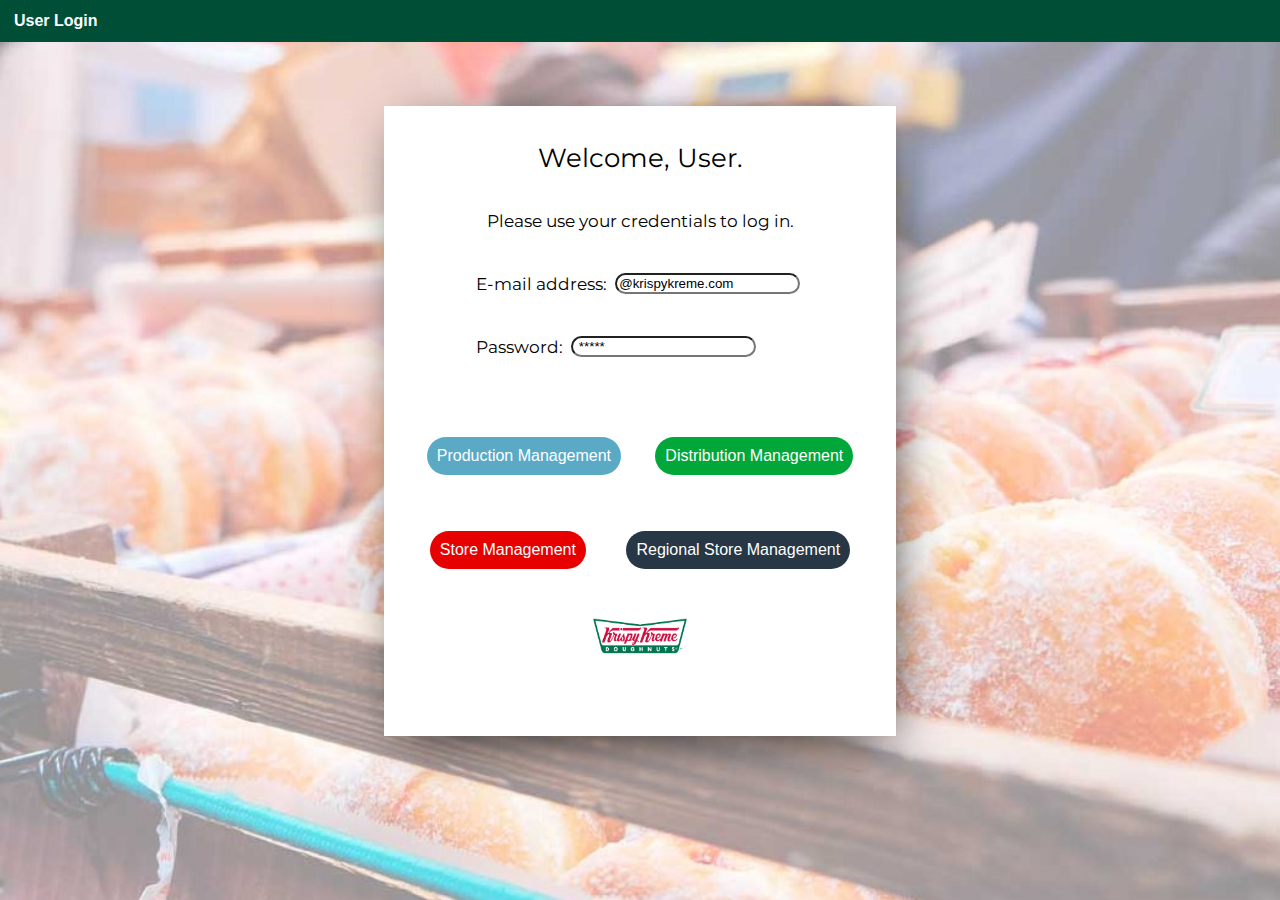
<file: index.html>
<!DOCTYPE html>
<html lang="en">
<head>
    <link rel="stylesheet" href="css/login.css">
    <link href="https://fonts.googleapis.com/css?family=Montserrat" rel="stylesheet"> 
    <title>Login | KrispyKreme</title>
</head>
<body>
    <div id="mainContainer">
        <div id="topBar">
            <div id="topTitle">
                User Login
            </div>
        </div>
        <div id="logContainer" class="box-shadow">
            <div id="logTitle">Welcome, User.</div>
            <div id="logSubtitle">Please use your credentials to log in.</div>
            <div id="logForms">
                <div id="form">
                    E-mail address: &nbsp;
                    <input type="text" name="email" placehflavder="Your Name" value="@krispykreme.com">
                </div>
                
                <div id="form2">
                    Password: &nbsp;
                    <input type="text" name="password" placehflavder="Password" value=" ***** ">
                </div>
            </div>
            <div id="buttonContainer">
                <div class="button" id="button1"> <a href="pages/production.html">Production Management</a></div>
                <div class="button" id="button2"> <a href="pages/distributionManagement.html">Distribution Management</a></div>
                <div class="button" id="button3"> <a href="pages/store.html">Store Management</a></div>
                <div class="button" id="button4"><a href="pages/regionalstore.html">Regional Store Management</a></div>
            </div>
            <div id="krispyLogo">
                <img src="img/logo.png" alt="">
            </div>
        </div>
    </div>
</body>
</html>
</file>
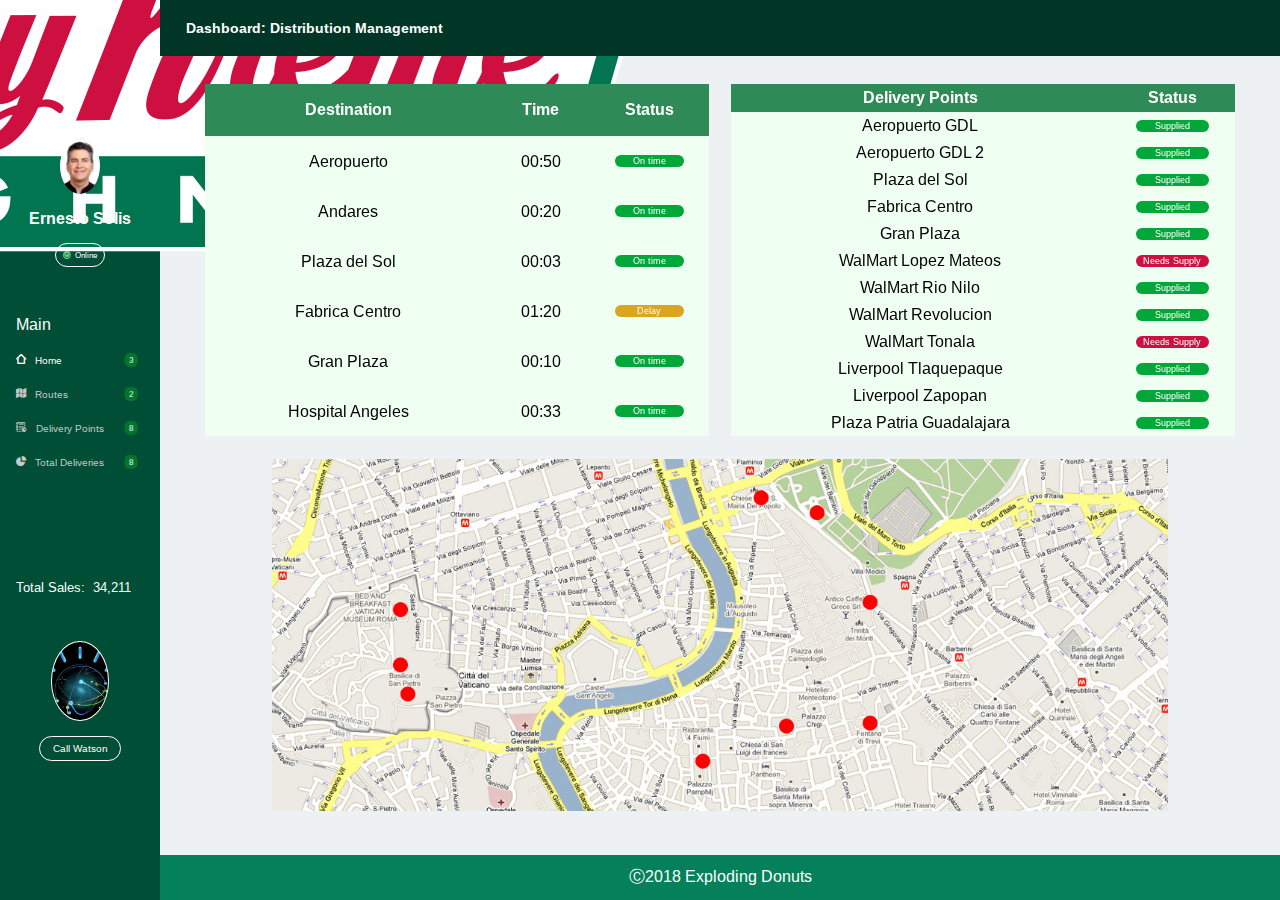
<file: pages/distributionManagement.html>
<!DOCTYPE html>
<html>

<head>
    <link rel="stylesheet" href="../css/style.css">
    <link href="https://fonts.googleapis.com/css?family=Arimo" rel="stylesheet">
    <link rel="stylesheet" type="text/css" media="all" href="../css/whhg.css" />
    <title>Dashboard</title>
</head>

<body>
    <div id="container">
        <div id="leftBar">
            <div id="cmpLogo">
                <img src="../img/logo.png" alt="">
            </div>
            <div id="userInfo">
                <div id="userIMG"></div>
                <div id="userTag" class="txt-white">Ernesto Solis</div>
                <div id="userStatus" class="txt-white">
                    <i class="icon-target"></i> &nbsp; Online
                </div>
            </div>
            <div id="main">
                <div id="mainTitle" class="txt-white">Main</div>
                <div id="mainItemContainer">
                    <div class="mainItem txt-white">
                        <div class="mainI"><i class="icon-homealt"></i> &nbsp; Home</div> <div class="notification bg-green txt-white">3</div>
                    </div>
                    <div class="mainItem txt-gray">
                        <div class="extraI"><i class="icon-map"></i> &nbsp; Routes</div> <div class="notification bg-green txt-white">2</div>
                    </div>
                    <div class="mainItem txt-gray">
                        <div class="mainI"><i class="icon-appointment-agenda"></i> &nbsp; Delivery Points</div> <div class="notification bg-green txt-white">8</div>
                    </div>
                    <div class="mainItem txt-gray">
                        <div class="mainI"><i class="icon-analytics-piechart"></i> &nbsp; Total Deliveries</div><div class="notification bg-green txt-white">8</div>
                    </div>
                </div>
            </div>
            <div class="listContainer" id="sales">
                <div id="salesTitle">Total Sales: &nbsp;</div>
                <div id="salesNumber">34,211</div>
            </div>
            <div id="watsonInfo">
                <div id="watsonIMG"></div>
                <div id="watsonStatus" class="txt-white">
                    Call Watson
                </div>
            </div>
        </div>
        <div id="mainContainer">
            <div id="topBar">
                <ul>
                    <li>
                        <a id="dashText">Dashboard: Distribution Management</a>
                    </li>
                </ul>
            </div>
            <div id="content">
                <div class="listContainer">
                    <table id="deliveryTime">
                        <tr>
                            <th>Destination</th>
                            <th>Time</th>
                            <th>Status</th>
                        </tr>
                        <tr>
                            <td>Aeropuerto</td>
                            <td>00:50</td>
                            <td ><div class="active">On time</div></td>
                        </tr>
                        <tr>
                            <td>Andares</td>
                            <td>00:20</td>
                            <td ><div class="active">On time</div></td>
                        </tr>
                        <tr>
                            <td>Plaza del Sol</td>
                            <td>00:03</td>
                            <td ><div class="active">On time</div></td>
                        </tr>
                        <tr>
                            <td>Fabrica Centro</td>
                            <td>01:20</td>
                            <td ><div class="deactive">Delay</div></td>
                        </tr>
                        <tr>
                            <td>Gran Plaza</td>
                            <td>00:10</td>
                            <td ><div class="active">On time</div></td>
                        </tr>
                        <tr>
                            <td>Hospital Angeles</td>
                            <td>00:33</td>
                            <td ><div class="active">On time</div></td>
                        </tr>
                    </table>
                </div>
                <div class="listContainer">
                    <table id="deliveryPoints">
                        <tr>
                            <th>Delivery Points</th>
                            <th>Status</th>
                        </tr>
                        <tr>
                            <td>Aeropuerto GDL</td>
                            <td ><div class="active">Supplied</div></td>
                        </tr>
                        <tr>
                            <td>Aeropuerto GDL 2</td>
                            <td ><div class="active">Supplied</div></td>
                        </tr>
                        <tr>
                            <td>Plaza del Sol</td>
                            <td ><div class="active">Supplied</div></td>
                        </tr>
                        <tr>
                            <td>Fabrica Centro</td>
                            <td ><div class="active">Supplied</div></td>
                        </tr>
                        <tr>
                            <td>Gran Plaza</td>
                            <td ><div class="active">Supplied</div></td>
                        </tr>
                        <tr>
                            <td>WalMart Lopez Mateos</td>
                            <td ><div class="danger">Needs Supply</div></td>
                        </tr>
                        <tr>
                            <td>WalMart Rio Nilo</td>
                            <td ><div class="active">Supplied</div></td>
                        </tr>
                        <tr>
                            <td>WalMart Revolucion</td>
                            <td ><div class="active">Supplied</div></td>
                        </tr>
                        <tr>
                            <td>WalMart Tonala</td>
                            <td ><div class="danger">Needs Supply</div></td>
                        </tr>
                        <tr>
                            <td>Liverpool Tlaquepaque</td>
                            <td ><div class="active">Supplied</div></td>
                        </tr>
                        <tr>
                            <td>Liverpool Zapopan</td>
                            <td ><div class="active">Supplied</div></td>
                        </tr>
                        <tr>
                            <td>Plaza Patria Guadalajara</td>
                            <td ><div class="active">Supplied</div></td>
                        </tr>
                    </table>
                </div>
                <div class="listContainer" id="map"></div>
            </div>
            <div id="footer">
                &#9400;2018 Exploding Donuts
            </div>
        </div>
    </div>
</body>
</html>
</file>
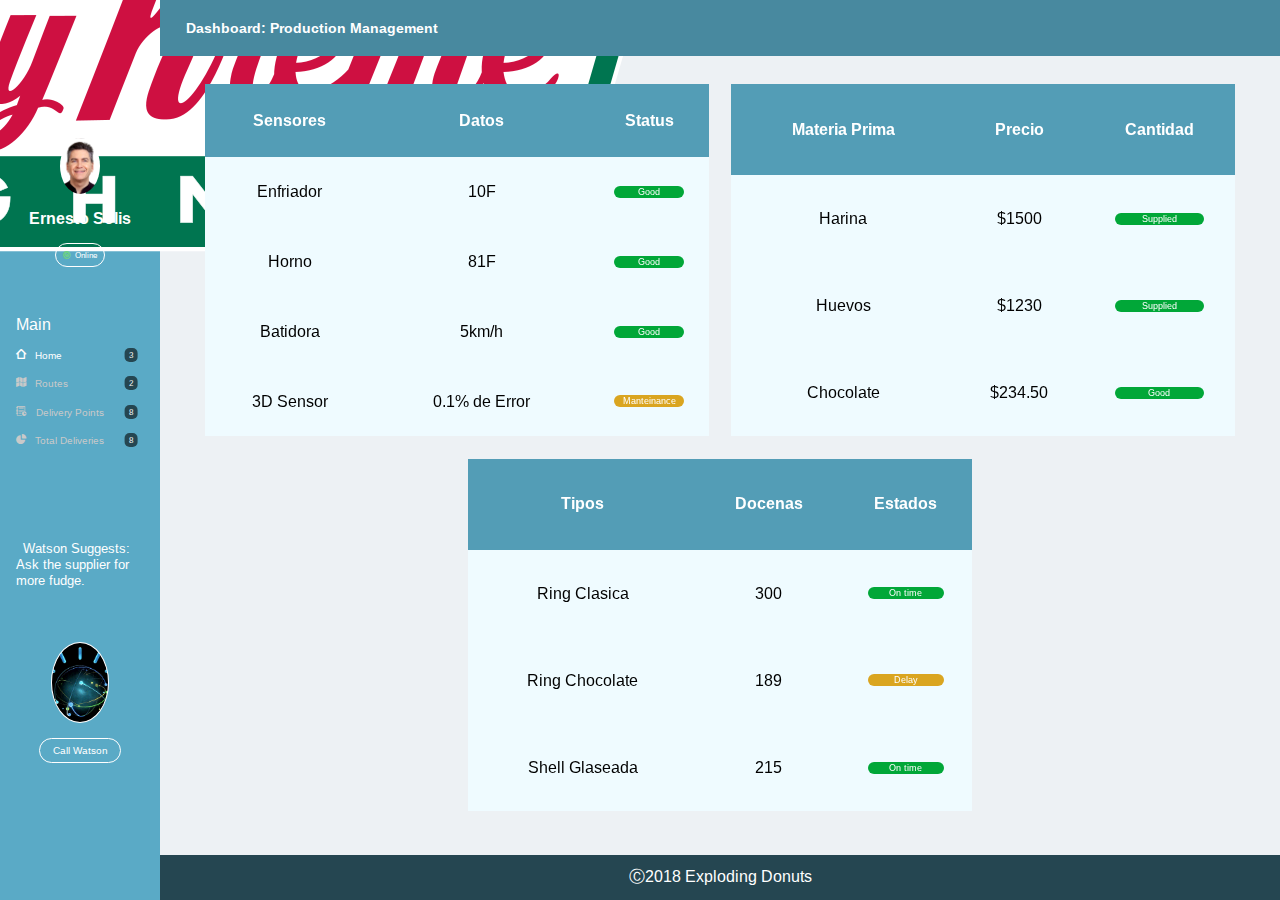
<file: pages/production.html>
<!DOCTYPE html>
<html>

<head>
    <link rel="stylesheet" href="../css/production.css">
    <link href="https://fonts.googleapis.com/css?family=Arimo" rel="stylesheet">
    <link rel="stylesheet" type="text/css" media="all" href="../css/whhg.css" />
    <title>Dashboard | Production</title>
</head>
<body>
    <div id="container">
        <div id="leftBar">
            <div id="cmpLogo">
                <img src="../img/logo.png" alt="">
            </div>
            <div id="userInfo">
                <div id="userIMG"></div>
                <div id="userTag" class="txt-white">Ernesto Solis</div>
                <div id="userStatus" class="txt-white">
                    <i class="icon-target"></i> &nbsp; Online
                </div>
            </div>
            <div id="main">
                <div id="mainTitle" class="txt-white">Main</div>
                <div id="mainItemContainer">
                    <div class="mainItem txt-white">
                        <div class="mainI"><i class="icon-homealt"></i> &nbsp; Home</div> <div class="notification bg-green txt-white">3</div>
                    </div>
                    <div class="mainItem txt-gray">
                        <div class="extraI"><i class="icon-map"></i> &nbsp; Routes</div> <div class="notification bg-green txt-white">2</div>
                    </div>
                    <div class="mainItem txt-gray">
                        <div class="mainI"><i class="icon-appointment-agenda"></i> &nbsp; Delivery Points</div> <div class="notification bg-green txt-white">8</div>
                    </div>
                    <div class="mainItem txt-gray">
                        <div class="mainI"><i class="icon-analytics-piechart"></i> &nbsp; Total Deliveries</div><div class="notification bg-green txt-white">8</div>
                    </div>
                </div>
            </div>
            <div id="sales">
                <div id="salesTitle">Watson Suggests: &nbsp;</div>
                <div id="salesNumber">Ask the supplier for more fudge.</div>
            </div>
            <div id="watsonInfo">
                <div id="watsonIMG"></div>
                <div id="watsonStatus" class="txt-white">
                    Call Watson
                </div>
            </div>
        </div>
        <div id="mainContainer">
            <div id="topBar">
                <ul>
                    <li>
                        <a id="dashText">Dashboard: Production Management</a>
                    </li>
                </ul>
            </div>
            <div id="content">
                <div class="listContainer">
                    <table id="deliveryTime">
                        <tr>
                            <th>Sensores</th>
                            <th>Datos</th>
                            <th>Status</th>
                        </tr>
                        <tr>
                            <td>Enfriador</td>
                            <td>10F </td>
                            <td ><div class="active">Good</div></td>
                        </tr>
                        <tr>
                            <td>Horno</td>
                            <td>81F</td>
                            <td ><div class="active">Good</div></td>
                        </tr>
                        <tr>
                            <td>Batidora</td>
                            <td>5km/h</td>
                            <td ><div class="active">Good</div></td>
                        </tr>
                        <tr>
                            <td>3D Sensor</td>
                            <td>0.1% de Error</td>
                            <td ><div class="deactive">Manteinance</div></td>
                        </tr>
                    </table>
                </div>
                <div class="listContainer">
                    <table id="deliveryTime">
                        <tr>
                            <th>Materia Prima</th>
                            <th>Precio</th>
                            <th>Cantidad</th>
                        </tr>
                        <tr>
                            <td>Harina</td>
                            <td>$1500</td>
                            <td ><div class="active">Supplied</div></td>
                        </tr>
                        <tr>
                            <td>Huevos</td>
                            <td>$1230</td>
                            <td ><div class="active">Supplied</div></td>
                        </tr>
                        <tr>
                            <td>Chocolate</td>
                            <td>$234.50</td>
                            <td ><div class="active">Good</div></td>
                        </tr>
                    </table>
                </div>
                <div class="listContainer">
                    <table id="deliveryTime">
                        <tr>
                            <th>Tipos</th>
                            <th>Docenas</th>
                            <th>Estados</th>
                        </tr>
                        <tr>
                            <td>Ring Clasica</td>
                            <td>300</td>
                            <td ><div class="active">On time</div></td>
                        </tr>
                        <tr>
                            <td>Ring Chocolate</td>
                            <td>189</td>
                            <td ><div class="deactive">Delay</div></td>
                        </tr>
                        <tr>
                            <td>Shell Glaseada</td>
                            <td>215</td>
                            <td ><div class="active">On time</div></td>
                        </tr>
                    </table>
                </div>
            </div>
            <div id="footer">
                &#9400;2018 Exploding Donuts
            </div>
        </div>
    </div>
</body>
</html>
</file>
<file: css/login.css>
html,body{
    padding:0;
    margin: 0;
    width: 100%;
    height: 100%;
    background-color: #EDF1F4;
    background-image: url('../img/background.jpg');
    background-position: center;
    background-size: cover;
    font-family: 'Arimo', sans-serif;
    color: black;
}

#mainContainer{
    width: 100%;
    height: 100%;
    display: flex;
    flex-direction: column;
    align-items: center;
}

#topBar{
    width: 100%;
    background-color: #004E35;
    color: white;
    padding-bottom: 12px;
    padding-top: 12px;
}

#topTitle{
    padding-left: 14px;
    font-weight: 700;
}

#logContainer{
    height: 70%;
    width: 40%;
    margin-top: 5%;
    background-color: white;
    align-items: center;
    display:flex;
    flex-direction: column;
}

#logTitle{
    margin-top: 20px;
    width: 100%;
    height: 10%;
    display: flex;
    align-items: center;
    justify-content: center;
    font-family: 'Montserrat', sans-serif;
    font-size: 2vw;
}
#logSubtitle{
    width: 80%;
    height: 10%;
    display: flex;
    align-items: center;
    justify-content: center;
    font-family: 'Montserrat', sans-serif;
    font-size: 1.3vw;
}
#logForms{
    align-self: center;
    width: 80%;
    height: 20%;
    display: flex;
    flex-direction: column;
    align-items: center;
    justify-content: center;
    font-family: 'Montserrat', sans-serif;
    font-size: 1.3vw;
}

#form{
    width: 80%;
    height: 50%;
    display: flex;
    align-items: center;

}
#form input{
    border-radius: 50px;
}
#form2{
    width: 80%;
    height: 50%;
    display: flex;
    align-items: center;
}
#form2 input{
    border-radius: 50px;
}
#buttonContainer{
    margin-top: 6%;
    width: 90%;
    height: 30%;
    display: flex;
    align-items: center;
    flex-wrap: wrap;
    justify-content: space-around;
}

.button a{
    text-decoration: none;
    color: white;
}
#button1{
    background-color: #5AAAC6;
    padding: 10px;
    border-radius: 50px;
}
#button2{
    background-color: rgb(1, 167, 56);
    padding: 10px;
    border-radius: 50px;
}
#button3{
    background-color:  #E60000;
    padding: 10px;
    border-radius: 50px;
}
#button4{
    background-color:#273746 ;
    padding: 10px;
    border-radius: 50px;
}
.box-shadow{
    -webkit-box-shadow: 7px 12px 50px -13px rgba(0,0,0,0.81);
    -moz-box-shadow: 7px 12px 50px -13px rgba(0,0,0,0.81);
    box-shadow: 7px 12px 50px -13px rgba(0,0,0,0.81);
}
#krispyLogo img{
    margin-top: 18px;
    width: 100px;
    height: 40px;
}
</file>
<file: css/style.css>
html,body{
    padding:0;
    margin: 0;
    width: 100%;
    height: 100%;
    background-color: #EDF1F4;
    font-family: 'Arimo', sans-serif;
    color: black;
}

#container{
    width: 100%;
    height: 100%;
    display: flex;
    flex-direction: row;
}
#leftBar{
    width: 12.5%;
    height: 100%;
    background-color: #004E35;
    position: fixed;
    color: rgb(201, 201, 201);
    display: flex;
    align-items: center;
    flex-direction: column;
}
#mainContainer{
    width: 87.5%;
    height: 100%;
    display: flex;
    flex-direction: column;
    position: absolute;
    right: 0;
}
#topBar{
    background-color: rgb(1, 54, 38);
    width: 100%;
    color: white;
    display: inline-block;
}

#topBar ul {
    list-style-type: none;
    margin: 0;
    padding: 0;
    overflow: hidden;
}
#topBar li:first-child {
    float: left;   
}

#topBar li a {
    display: inline-block;
    color: white;
    text-align: center;
    padding: 20px 16px 20px 14px;
    text-decoration: none;
    font-size: 1.1vw    
}

.rightE{
    float: right;
}

#user0{
    height:30px;
    border-radius: 50%;
    transform: translateY(-12.5%);
}

#dashText{
    margin-left: 12px;
    font-weight: 800;
    font-size: 1.1vw
}

.txt-white{
    color: white;
}
#content{
    margin: 0 auto;
    width: 100%;
    height: 87%;
    display: flex;
    flex-wrap: wrap;
    align-content: center;
    justify-content: center;
}
.listContainer{
    background-color: white;
    width: 45%;
    height:45%;
    margin: 1%;
}
#deliveryContainer{
    height: 25%;
    width: 25%;
    background-color: slategrey;
}

#footer{
    width: 100%;
    height: 5%;
    background-color: #04815a;
    color: white;
    position: absolute;
    bottom: 0px;
    display: flex;
    justify-content: center;
    align-items: center;
}

#heart{
    color: #F32F53;
}

#cmpLogo{
    width: 80%;
    height: 10%;
    display: flex;
    justify-content: center;
    align-items: center;
}
#watsonLogo{
    width: 80%;
    height: 10%;
    display: flex;
    justify-content: center;
    align-items: center;
}
#watsonInfo{
    width: 100%;
    height: 25%;
    display: flex;
    flex-direction: column;
    justify-content: center;
    align-items: center;
}
#watsonIMG{
    background-image: url('../img/watson.gif');
    background-size: cover;
    background-position: center;
    width: 35%;
    height: 35%;
    border-radius: 50%;
    border: 1px solid white;
}
#watsonStatus{
    margin-top: 15px;
    height: 10%;
    width: 50%;
    display: flex;
    align-items: center;
    justify-content: center;
    border: 1px solid white;
    border-radius: 50px;
    color: white;
    font-size: 0.8vw;
}

#watsonStatus:hover{
    background-color: white;
    color: #004E35;
    cursor: pointer;
}

#userInfo{
    width: 100%;
    height: 25%;
    display: flex;
    flex-direction: column;
    justify-content: center;
    align-items: center;
}
#userIMG{
    background-image: url('../img/user1.jpg');
    background-size: cover;
    background-position: center;
    width: 25%;
    height: 25%;
    border-radius: 50%;
}

#userTag{
    margin-top: 15px;
    font-weight: bold;
    height: 15%;
    display: flex;
}

#userStatus{
    height: 10%;
    width: 30%;
    display: flex;
    align-items: center;
    justify-content: center;
    border: 1px solid white;
    border-radius: 50px;
    color: white;
    font-size: 0.6vw;
}

.icon-target{
    color: #6ed087;
    font-size: 0.6vw;
}

#main{
    height: 30%;
    width: 100%;
    display: flex;
    flex-direction: column;
}
#mainTitle{
    width: 90%;
    height: 5%;
    align-self: flex-end;
}
#mainItemContainer{
    display: flex;
    flex-direction: column;
    justify-content: space-around;
    width: 90%;
    height: 50%;
    align-self: flex-end;
    margin-top: 15px;
}
.mainItem{
    font-size: 0.8vw;
    display: flex;
    width: 80%;
    justify-content: space-between;
}
#extra{
    height: 15.5%;
    width: 100%;
    display: flex;
    flex-direction: column;
}
#extraTitle{
    width: 90%;
    height: 5%;
    align-self: flex-end;
}
#extraItemContainer{
    margin-top: 15px;
    display: flex;
    flex-direction: column;
    justify-content: space-around;
    width: 90%;
    height: 80%;
    align-self: flex-end;
}
.extraItem{
    font-size: 0.8vw;
    display: flex;
    width: 80%;
    justify-content: space-between;
}

.notification{
    display: flex;
    justify-content: center;
    align-items: center;
    padding-right: 4%;
    padding-left: 4%;
    border-radius: 5px;
    font-size: 0.6vw;
    transform: translateX(50%);
}

.bg-green{
    background-color: #00752D;
}

.extraItem:hover{
    color: white;
}

.mainItem:hover{
    color: white;
}

#mainItemContainer:hover{
    cursor: pointer;
}
#extraItemContainer:hover{
    cursor: pointer;
}
.shadow{
    box-shadow: 4px 8px 18px 0 #00000033;
}
#deliveryTime{
    width: 100%;
    height: 100%;
    border-collapse: collapse;
}
tr{
    text-align: center;
    background-color: rgb(239, 255, 241);
}
th{
    background-color: seagreen;
    color: white;
}

tr:hover{
    background-color: rgb(188, 253, 195);
}

.active{
    background-color: rgb(1, 167, 56);
    margin: 0 auto;
    width: 59%;
    font-size: 0.7vw;
    color: white;
    border-radius:50px;
}
.danger{
    background-color: #CE1041;
    margin: 0 auto;
    width: 59%;
    font-size: 0.7vw;
    color: white;
    border-radius:50px;
}
.deactive{
    background-color: goldenrod;
    margin: 0 auto;
    width: 59%;
    font-size: 0.7vw;
    color: white;
    border-radius:50px;
}
#deliveryPoints{
    width: 100%;
    height: 100%;
    border-collapse: collapse;
}

#map{
    background-image: url('../img/map.jpg');
    background-size: cover;
    width: 80%;
}

#sales{
    display: flex;
    color: white;
    width: 80%;
    height: 0%;
}
#salesTitle{
    display: flex;
    align-items: center;
    justify-content: center;
    font-size: 1vw;
}
#salesNumber{
    display: flex;
    align-items: center;
    justify-content: center;
    font-size: 1vw;
}
</file>
<file: css/whhg.css>
@font-face {
    font-family: 'WebHostingHub-Glyphs';
    src: url('../font/webhostinghub-glyphs.eot');
    src: url('../font/webhostinghub-glyphs.eot?#iefix') format('embedded-opentype'),
         url('../font/webhostinghub-glyphs.ttf') format('truetype');
    font-weight: normal;
    font-style: normal;
    -moz-font-feature-settings: "calt=0,liga=0";
}
[class^="icon-"], [class*=" icon-"] {font-family:'WebHostingHub-Glyphs';background:none;width:auto;height:auto;font-style:normal}
.icon-aaabattery:before{content:'\f413'}
.icon-abacus:before{content:'\f261'}
.icon-accountfilter:before{content:'\f05e'}
.icon-acsource:before{content:'\f3ea'}
.icon-addfriend:before{content:'\f3da'}
.icon-address:before{content:'\f08f'}
.icon-addshape:before{content:'\f1fd'}
.icon-addtocart:before{content:'\f394'}
.icon-addtolist:before{content:'\f2ac'}
.icon-adjust:before{content:'\f484'}
.icon-adobe:before{content:'\f1c9'}
.icon-ads-bilboard:before{content:'\f082'}
.icon-affiliate:before{content:'\f01e'}
.icon-ajax:before{content:'\f06f'}
.icon-alarm:before{content:'\f233'}
.icon-alarmalt:before{content:'\f23d'}
.icon-album-cover:before{content:'\f19f'}
.icon-alertalt:before{content:'\f2b4'}
.icon-alertpay:before{content:'\f269'}
.icon-algorhythm:before{content:'\f0b8'}
.icon-alienship:before{content:'\f41f'}
.icon-alienware:before{content:'\f3be'}
.icon-align-center:before{content:'\f1d9'}
.icon-align-justify:before{content:'\f1da'}
.icon-align-left:before{content:'\f1d7'}
.icon-align-right:before{content:'\f1d8'}
.icon-alignbottomedge:before{content:'\f1d3'}
.icon-alignhorizontalcenter:before{content:'\f1d2'}
.icon-alignleftedge:before{content:'\f1d6'}
.icon-alignrightedge:before{content:'\f1d5'}
.icon-aligntopedge:before{content:'\f1d4'}
.icon-alignverticalcenter:before{content:'\f1d1'}
.icon-amd:before{content:'\f020'}
.icon-analogdown:before{content:'\f2cb'}
.icon-analogleft:before{content:'\f2c8'}
.icon-analogright:before{content:'\f2c9'}
.icon-analogup:before{content:'\f2ca'}
.icon-analytics-piechart:before{content:'\f000'}
.icon-analyticsalt-piechartalt:before{content:'\f001'}
.icon-anchor-port:before{content:'\f21d'}
.icon-android:before{content:'\f12a'}
.icon-angrybirds:before{content:'\f3c1'}
.icon-antenna:before{content:'\f3ec'}
.icon-apache-feather:before{content:'\f056'}
.icon-aperture:before{content:'\f356'}
.icon-appointment-agenda:before{content:'\f26c'}
.icon-archive:before{content:'\f171'}
.icon-arrow-down:before{content:'\f2fe'}
.icon-arrow-left:before{content:'\f305'}
.icon-arrow-right:before{content:'\f304'}
.icon-arrow-up:before{content:'\f301'}
.icon-asterisk:before{content:'\f317'}
.icon-asteriskalt:before{content:'\002a'}
.icon-at:before{content:'\40'}
.icon-atari:before{content:'\f3b9'}
.icon-authentication-keyalt:before{content:'\f051'}
.icon-automobile-car:before{content:'\f239'}
.icon-autorespond:before{content:'\f08e'}
.icon-avatar:before{content:'\f15a'}
.icon-avataralt:before{content:'\f161'}
.icon-avengers:before{content:'\f342'}
.icon-awstats:before{content:'\f04c'}
.icon-axe:before{content:'\f2ef'}
.icon-backup-vault:before{content:'\f004'}
.icon-backupalt-vaultalt:before{content:'\f005'}
.icon-backupwizard:before{content:'\f05f'}
.icon-backward:before{content:'\f183'}
.icon-bag:before{content:'\f234'}
.icon-baloon:before{content:'\f405'}
.icon-ban-circle:before{content:'\f313'}
.icon-banana:before{content:'\f3f4'}
.icon-bandwidth:before{content:'\f006'}
.icon-bank:before{content:'\f262'}
.icon-barchart:before{content:'\f02f'}
.icon-barchartalt:before{content:'\f07d'}
.icon-barcode:before{content:'\f276'}
.icon-basecamp:before{content:'\f160'}
.icon-basketball:before{content:'\f2e9'}
.icon-bat:before{content:'\f3d3'}
.icon-batman:before{content:'\f348'}
.icon-batteryaltcharging:before{content:'\f104'}
.icon-batteryaltfull:before{content:'\f101'}
.icon-batteryaltsixty:before{content:'\f102'}
.icon-batteryaltthird:before{content:'\f103'}
.icon-batterycharged:before{content:'\f0f4'}
.icon-batterycharging:before{content:'\f0f3'}
.icon-batteryeighty:before{content:'\f0f9'}
.icon-batteryempty:before{content:'\f0f5'}
.icon-batteryforty:before{content:'\f0f7'}
.icon-batteryfull:before{content:'\f0fa'}
.icon-batterysixty:before{content:'\f0f8'}
.icon-batterytwenty:before{content:'\f0f6'}
.icon-bed:before{content:'\f2b9'}
.icon-beer:before{content:'\f244'}
.icon-bell:before{content:'\2407'}
.icon-bigger:before{content:'\f30a'}
.icon-bill:before{content:'\f278'}
.icon-binary:before{content:'\f087'}
.icon-binoculars-searchalt:before{content:'\f2a0'}
.icon-birdhouse:before{content:'\f390'}
.icon-birthday:before{content:'\f36b'}
.icon-bishop:before{content:'\f2f9'}
.icon-blackberry:before{content:'\f421'}
.icon-blankstare:before{content:'\f13e'}
.icon-blogger-blog:before{content:'\f167'}
.icon-bluetooth:before{content:'\f12b'}
.icon-bluetoothconnected:before{content:'\f386'}
.icon-boardgame:before{content:'\f2d9'}
.icon-boat:before{content:'\f21a'}
.icon-bold:before{content:'\f1f4'}
.icon-bomb:before{content:'\f2dc'}
.icon-bone:before{content:'\f35f'}
.icon-book:before{content:'\f1ba'}
.icon-bookmark:before{content:'\f143'}
.icon-boombox:before{content:'\f195'}
.icon-bottle:before{content:'\f361'}
.icon-bow:before{content:'\f2ee'}
.icon-bowling:before{content:'\f2f3'}
.icon-bowlingpins:before{content:'\f3d2'}
.icon-bowtie:before{content:'\f37f'}
.icon-boxtrapper-mousetrap:before{content:'\f046'}
.icon-braces:before{content:'\f0b4'}
.icon-braille0:before{content:'\f44b'}
.icon-braille1:before{content:'\f44c'}
.icon-braille2:before{content:'\f44d'}
.icon-braille3:before{content:'\f44e'}
.icon-braille4:before{content:'\f44f'}
.icon-braille5:before{content:'\f450'}
.icon-braille6:before{content:'\f451'}
.icon-braille7:before{content:'\f452'}
.icon-braille8:before{content:'\f453'}
.icon-braille9:before{content:'\f454'}
.icon-braillea:before{content:'\f431'}
.icon-brailleb:before{content:'\f432'}
.icon-braillec:before{content:'\f433'}
.icon-brailled:before{content:'\f434'}
.icon-braillee:before{content:'\f435'}
.icon-braillef:before{content:'\f436'}
.icon-brailleg:before{content:'\f437'}
.icon-brailleh:before{content:'\f438'}
.icon-braillei:before{content:'\f439'}
.icon-braillej:before{content:'\f43a'}
.icon-braillek:before{content:'\f43b'}
.icon-braillel:before{content:'\f43c'}
.icon-braillem:before{content:'\f43d'}
.icon-braillen:before{content:'\f43e'}
.icon-brailleo:before{content:'\f43f'}
.icon-braillep:before{content:'\f440'}
.icon-brailleq:before{content:'\f441'}
.icon-brailler:before{content:'\f442'}
.icon-brailles:before{content:'\f443'}
.icon-braillespace:before{content:'\f455'}
.icon-braillet:before{content:'\f444'}
.icon-brailleu:before{content:'\f445'}
.icon-braillev:before{content:'\f446'}
.icon-braillew:before{content:'\f447'}
.icon-braillex:before{content:'\f448'}
.icon-brailley:before{content:'\f449'}
.icon-braillez:before{content:'\f44a'}
.icon-brain:before{content:'\f3e3'}
.icon-bread:before{content:'\f42f'}
.icon-breakable:before{content:'\f41c'}
.icon-briefcase:before{content:'\f25e'}
.icon-briefcasethree:before{content:'\f25f'}
.icon-briefcasetwo:before{content:'\f0a2'}
.icon-brightness:before{content:'\f10a'}
.icon-brightnessfull:before{content:'\f10b'}
.icon-brightnesshalf:before{content:'\f10c'}
.icon-broom:before{content:'\f40a'}
.icon-browser:before{content:'\f159'}
.icon-brush:before{content:'\f1b8'}
.icon-bucket:before{content:'\f1b5'}
.icon-bug:before{content:'\f0a7'}
.icon-bullhorn:before{content:'\f287'}
.icon-bus:before{content:'\f241'}
.icon-businesscardalt:before{content:'\f137'}
.icon-buttona:before{content:'\f2bf'}
.icon-buttonb:before{content:'\f2c0'}
.icon-buttonx:before{content:'\f2c1'}
.icon-buttony:before{content:'\f2c2'}
.icon-cactus-desert:before{content:'\f22c'}
.icon-calculator:before{content:'\f258'}
.icon-calculatoralt:before{content:'\f265'}
.icon-calendar:before{content:'\f20f'}
.icon-calendaralt-cronjobs:before{content:'\f0a1'}
.icon-camera:before{content:'\f19b'}
.icon-candle:before{content:'\f29a'}
.icon-candy:before{content:'\f42d'}
.icon-candycane:before{content:'\f37d'}
.icon-cannon:before{content:'\f401'}
.icon-canvas:before{content:'\f1c8'}
.icon-canvasrulers:before{content:'\f205'}
.icon-capacitator:before{content:'\f3e8'}
.icon-capslock:before{content:'\21ea'}
.icon-captainamerica:before{content:'\f341'}
.icon-carrot:before{content:'\f3f2'}
.icon-cashregister:before{content:'\f26e'}
.icon-cassette:before{content:'\f377'}
.icon-cd-dvd:before{content:'\f0cd'}
.icon-certificate:before{content:'\f277'}
.icon-certificatealt:before{content:'\f058'}
.icon-certificatethree:before{content:'\f059'}
.icon-cgi:before{content:'\f086'}
.icon-cgicenter:before{content:'\f079'}
.icon-chair:before{content:'\2441'}
.icon-chat:before{content:'\f162'}
.icon-check:before{content:'\f310'}
.icon-checkboxalt:before{content:'\f311'}
.icon-checkin:before{content:'\f223'}
.icon-checkinalt:before{content:'\f227'}
.icon-chef:before{content:'\f3ce'}
.icon-cherry:before{content:'\f35d'}
.icon-chevron-down:before{content:'\f48b'}
.icon-chevron-left:before{content:'\f489'}
.icon-chevron-right:before{content:'\f488'}
.icon-chevron-up:before{content:'\f48a'}
.icon-chevrons:before{content:'\f0b5'}
.icon-chicken:before{content:'\f359'}
.icon-chocolate:before{content:'\f367'}
.icon-christiancross:before{content:'\f40f'}
.icon-christmastree:before{content:'\f37b'}
.icon-chrome:before{content:'\f14e'}
.icon-cigarette:before{content:'\f229'}
.icon-circle-arrow-down:before{content:'\f475'}
.icon-circle-arrow-left:before{content:'\f472'}
.icon-circle-arrow-right:before{content:'\f473'}
.icon-circle-arrow-up:before{content:'\f474'}
.icon-circleadd:before{content:'\f0d1'}
.icon-circledelete:before{content:'\f0d2'}
.icon-circledown:before{content:'\f3c7'}
.icon-circleleft:before{content:'\f3c6'}
.icon-circleright:before{content:'\f3c9'}
.icon-circleselect:before{content:'\f0d3'}
.icon-circleselection:before{content:'\f1b1'}
.icon-circleup:before{content:'\f3c8'}
.icon-clearformatting:before{content:'\f1e7'}
.icon-clipboard-paste:before{content:'\f0cb'}
.icon-clockalt-timealt:before{content:'\f22b'}
.icon-closetab:before{content:'\f170'}
.icon-closewindow:before{content:'\f16e'}
.icon-cloud:before{content:'\f0b9'}
.icon-clouddownload:before{content:'\f0bb'}
.icon-cloudhosting:before{content:'\f007'}
.icon-cloudsync:before{content:'\f0bc'}
.icon-cloudupload:before{content:'\f0ba'}
.icon-clubs:before{content:'\f2f6'}
.icon-cmd:before{content:'\f33a'}
.icon-cms:before{content:'\f036'}
.icon-cmsmadesimple:before{content:'\f0b0'}
.icon-codeigniter:before{content:'\f077'}
.icon-coffee:before{content:'\f235'}
.icon-coffeebean:before{content:'\f366'}
.icon-cog:before{content:'\f00f'}
.icon-colocation:before{content:'\f024'}
.icon-colocationalt:before{content:'\f023'}
.icon-colors:before{content:'\f1e6'}
.icon-comment:before{content:'\f12c'}
.icon-commentout:before{content:'\f080'}
.icon-commentround:before{content:'\f155'}
.icon-commentroundempty:before{content:'\f156'}
.icon-commentroundtyping:before{content:'\f157'}
.icon-commentroundtypingempty:before{content:'\f158'}
.icon-commenttyping:before{content:'\f12d'}
.icon-compass:before{content:'\263c'}
.icon-concretefive:before{content:'\f0af'}
.icon-contact-businesscard:before{content:'\f040'}
.icon-controllernes:before{content:'\f2d2'}
.icon-controllerps:before{content:'\f2d1'}
.icon-controllersnes:before{content:'\f2d3'}
.icon-controlpanel:before{content:'\f008'}
.icon-controlpanelalt:before{content:'\f009'}
.icon-cooling:before{content:'\f00a'}
.icon-coppermine:before{content:'\f0a4'}
.icon-copy:before{content:'\f0c9'}
.icon-copyright:before{content:'\00a9'}
.icon-coupon:before{content:'\f254'}
.icon-cpanel:before{content:'\f072'}
.icon-cplusplus:before{content:'\f0b1'}
.icon-cpu-processor:before{content:'\f002'}
.icon-cpualt-processoralt:before{content:'\f003'}
.icon-crayon:before{content:'\f383'}
.icon-createfile:before{content:'\f0c6'}
.icon-createfolder:before{content:'\f0da'}
.icon-creativecommons:before{content:'\f1fc'}
.icon-creditcard:before{content:'\f279'}
.icon-cricket:before{content:'\f418'}
.icon-croisant:before{content:'\f29f'}
.icon-crop:before{content:'\f1af'}
.icon-crown:before{content:'\f28f'}
.icon-csharp:before{content:'\f0b2'}
.icon-cssthree:before{content:'\f06a'}
.icon-cup-coffeealt:before{content:'\f24b'}
.icon-cupcake:before{content:'\f35b'}
.icon-curling:before{content:'\f3d7'}
.icon-cursor:before{content:'\f0dc'}
.icon-cut-scissors:before{content:'\f0ca'}
.icon-dagger:before{content:'\2020'}
.icon-danger:before{content:'\f415'}
.icon-dart:before{content:'\f3d4'}
.icon-darthvader:before{content:'\f34a'}
.icon-database:before{content:'\f00b'}
.icon-databaseadd:before{content:'\f00c'}
.icon-databasedelete:before{content:'\f00d'}
.icon-davidstar:before{content:'\f40e'}
.icon-dcsource:before{content:'\f3e9'}
.icon-dedicatedserver:before{content:'\f00e'}
.icon-deletefile:before{content:'\f0c7'}
.icon-deletefolder:before{content:'\f0db'}
.icon-delicious:before{content:'\f152'}
.icon-designcontest:before{content:'\f351'}
.icon-desklamp:before{content:'\f412'}
.icon-dialpad:before{content:'\f399'}
.icon-diamond:before{content:'\2666'}
.icon-diamonds:before{content:'\f2f7'}
.icon-die-dice:before{content:'\f2d8'}
.icon-diefive:before{content:'\f3fb'}
.icon-diefour:before{content:'\f3fa'}
.icon-dieone:before{content:'\f3f7'}
.icon-diesix:before{content:'\f3fc'}
.icon-diethree:before{content:'\f3f9'}
.icon-dietwo:before{content:'\f3f8'}
.icon-diode:before{content:'\f3e7'}
.icon-director:before{content:'\f2ae'}
.icon-diskspace:before{content:'\f096'}
.icon-distributehorizontalcenters:before{content:'\f1dc'}
.icon-distributeverticalcenters:before{content:'\f1db'}
.icon-divide:before{content:'\00f7'}
.icon-dna:before{content:'\f409'}
.icon-dnszone:before{content:'\f07f'}
.icon-document:before{content:'\f0c2'}
.icon-doghouse:before{content:'\f38f'}
.icon-dollar:before{content:'\24'}
.icon-dollaralt:before{content:'\f259'}
.icon-dolphinsoftware:before{content:'\f064'}
.icon-domain:before{content:'\f01d'}
.icon-domainaddon:before{content:'\f053'}
.icon-domino:before{content:'\f3d5'}
.icon-donut:before{content:'\f3ca'}
.icon-downleft:before{content:'\f2ff'}
.icon-download:before{content:'\f47b'}
.icon-download-alt:before{content:'\f11a'}
.icon-downright:before{content:'\f300'}
.icon-draft:before{content:'\f172'}
.icon-dreamweaver:before{content:'\f1d0'}
.icon-dribbble:before{content:'\f14c'}
.icon-dropmenu:before{content:'\f0a5'}
.icon-drupal:before{content:'\f075'}
.icon-drwho:before{content:'\f3c0'}
.icon-edit:before{content:'\f47c'}
.icon-editalt:before{content:'\f0f2'}
.icon-egg:before{content:'\f407'}
.icon-eightball:before{content:'\f36e'}
.icon-eject:before{content:'\f199'}
.icon-elipse:before{content:'\f1bc'}
.icon-emailalt:before{content:'\f136'}
.icon-emailexport:before{content:'\f176'}
.icon-emailforward:before{content:'\f175'}
.icon-emailforwarders:before{content:'\f049'}
.icon-emailimport:before{content:'\f177'}
.icon-emailrefresh:before{content:'\f174'}
.icon-emailtrace:before{content:'\f091'}
.icon-emergency:before{content:'\f246'}
.icon-emptycart:before{content:'\f395'}
.icon-enter:before{content:'\f323'}
.icon-envelope:before{content:'\f028'}
.icon-equalizer:before{content:'\f18e'}
.icon-equalizeralt:before{content:'\f18f'}
.icon-equals:before{content:'\f30c'}
.icon-eraser:before{content:'\f1f1'}
.icon-erroralt:before{content:'\f05a'}
.icon-euro:before{content:'\20ac'}
.icon-euroalt:before{content:'\f25a'}
.icon-evernote:before{content:'\f17c'}
.icon-exchange-currency:before{content:'\f26b'}
.icon-exclamation-sign:before{content:'\f04a'}
.icon-excludeshape:before{content:'\f200'}
.icon-exit:before{content:'\f324'}
.icon-explorerwindow:before{content:'\f0d9'}
.icon-exportfile:before{content:'\f32f'}
.icon-exposure:before{content:'\f1de'}
.icon-extinguisher:before{content:'\f2b7'}
.icon-eye-close:before{content:'\f481'}
.icon-eye-open:before{content:'\f2b5'}
.icon-eye-view:before{content:'\f280'}
.icon-eyedropper:before{content:'\f1ad'}
.icon-facebook:before{content:'\f140'}
.icon-facebookalt:before{content:'\f14b'}
.icon-facetime-video:before{content:'\f19c'}
.icon-factory:before{content:'\f27a'}
.icon-fantastico:before{content:'\f0ae'}
.icon-faq:before{content:'\f099'}
.icon-fast-backward:before{content:'\f47e'}
.icon-fast-forward:before{content:'\f47f'}
.icon-fastdown:before{content:'\f31d'}
.icon-fastleft:before{content:'\f31a'}
.icon-fastright:before{content:'\f31b'}
.icon-fastup:before{content:'\f31c'}
.icon-favoritefile:before{content:'\f381'}
.icon-favoritefolder:before{content:'\f382'}
.icon-featheralt-write:before{content:'\f1c5'}
.icon-fedora:before{content:'\f3f1'}
.icon-fence:before{content:'\f2af'}
.icon-file:before{content:'\f0d6'}
.icon-film:before{content:'\f19d'}
.icon-filmstrip:before{content:'\f3ed'}
.icon-filter:before{content:'\f05c'}
.icon-finder:before{content:'\f398'}
.icon-fire:before{content:'\f27f'}
.icon-firefox:before{content:'\f420'}
.icon-firewall:before{content:'\f021'}
.icon-firewire:before{content:'\f0fc'}
.icon-firstaid:before{content:'\f2ba'}
.icon-fish:before{content:'\f35a'}
.icon-fishbone:before{content:'\f42b'}
.icon-flag:before{content:'\f487'}
.icon-flagalt:before{content:'\f232'}
.icon-flagtriangle:before{content:'\f20b'}
.icon-flash:before{content:'\f1cf'}
.icon-flashlight:before{content:'\f299'}
.icon-flashplayer:before{content:'\f070'}
.icon-flaskfull:before{content:'\f27e'}
.icon-flickr:before{content:'\f146'}
.icon-flower:before{content:'\f2a5'}
.icon-flowernew:before{content:'\f3a8'}
.icon-folder-close:before{content:'\f094'}
.icon-folder-open:before{content:'\f483'}
.icon-foldertree:before{content:'\f0f0'}
.icon-font:before{content:'\f1ae'}
.icon-foodtray:before{content:'\f3d0'}
.icon-football-soccer:before{content:'\f2eb'}
.icon-forbiddenalt:before{content:'\f314'}
.icon-forest-tree:before{content:'\f217'}
.icon-forestalt-treealt:before{content:'\f21c'}
.icon-fork:before{content:'\22d4'}
.icon-forklift:before{content:'\f29b'}
.icon-form:before{content:'\f08c'}
.icon-forrst:before{content:'\f14d'}
.icon-fort:before{content:'\f400'}
.icon-forward:before{content:'\f182'}
.icon-fourohfour:before{content:'\f09d'}
.icon-foursquare:before{content:'\f42a'}
.icon-freeway:before{content:'\f24a'}
.icon-fridge:before{content:'\f40d'}
.icon-fries:before{content:'\f36a'}
.icon-ftp:before{content:'\f029'}
.icon-ftpaccounts:before{content:'\f07b'}
.icon-ftpsession:before{content:'\f07c'}
.icon-fullscreen:before{content:'\f485'}
.icon-gameboy:before{content:'\f403'}
.icon-gamecursor:before{content:'\f2d0'}
.icon-gasstation:before{content:'\f216'}
.icon-gearfour:before{content:'\f3a7'}
.icon-ghost:before{content:'\f2da'}
.icon-gift:before{content:'\f260'}
.icon-github:before{content:'\f081'}
.icon-glass:before{content:'\f236'}
.icon-glasses:before{content:'\f295'}
.icon-glassesalt:before{content:'\f39d'}
.icon-globe:before{content:'\f01b'}
.icon-globealt:before{content:'\f36c'}
.icon-glue:before{content:'\f36d'}
.icon-gmail:before{content:'\f150'}
.icon-golf:before{content:'\f2f1'}
.icon-googledrive:before{content:'\f163'}
.icon-googleplus:before{content:'\f165'}
.icon-googlewallet:before{content:'\f270'}
.icon-gpsoff-gps:before{content:'\f21e'}
.icon-gpson:before{content:'\f21f'}
.icon-gpu-graphicscard:before{content:'\f108'}
.icon-gradient:before{content:'\2207'}
.icon-grails:before{content:'\f085'}
.icon-greenlantern:before{content:'\f340'}
.icon-greenlightbulb:before{content:'\f406'}
.icon-grooveshark:before{content:'\f3a2'}
.icon-groups-friends:before{content:'\f134'}
.icon-guitar:before{content:'\f19a'}
.icon-halflife:before{content:'\f3ba'}
.icon-halo:before{content:'\f3bb'}
.icon-hamburger:before{content:'\f2b3'}
.icon-hammer:before{content:'\f291'}
.icon-hand-down:before{content:'\f387'}
.icon-hand-left:before{content:'\f389'}
.icon-hand-right:before{content:'\f388'}
.icon-hand-up:before{content:'\f0dd'}
.icon-handcuffs:before{content:'\f393'}
.icon-handdrag:before{content:'\f0de'}
.icon-handtwofingers:before{content:'\f0df'}
.icon-hanger:before{content:'\f2ab'}
.icon-happy:before{content:'\f13c'}
.icon-harrypotter:before{content:'\f38b'}
.icon-hdd:before{content:'\f02a'}
.icon-hdtv:before{content:'\f1a0'}
.icon-headphones:before{content:'\f180'}
.icon-headphonesalt:before{content:'\f1a3'}
.icon-heart:before{content:'\f131'}
.icon-heartempty-love:before{content:'\f132'}
.icon-hearts:before{content:'\f2f4'}
.icon-helicopter:before{content:'\f3e4'}
.icon-hexagon-polygon:before{content:'\f1be'}
.icon-hockey:before{content:'\f3d9'}
.icon-home:before{content:'\21b8'}
.icon-homealt:before{content:'\f02b'}
.icon-hospital:before{content:'\f247'}
.icon-hotdog:before{content:'\f3cc'}
.icon-hotlinkprotection:before{content:'\f050'}
.icon-hourglassalt:before{content:'\f122'}
.icon-html:before{content:'\f068'}
.icon-htmlfive:before{content:'\f069'}
.icon-hydrant:before{content:'\f3ff'}
.icon-icecream:before{content:'\f2a4'}
.icon-icecreamalt:before{content:'\f289'}
.icon-illustrator:before{content:'\f1ce'}
.icon-imac:before{content:'\f0fb'}
.icon-images-gallery:before{content:'\f09f'}
.icon-importcontacts:before{content:'\f092'}
.icon-importfile:before{content:'\f32e'}
.icon-inbox:before{content:'\f17a'}
.icon-inboxalt:before{content:'\f178'}
.icon-incomingcall:before{content:'\f15d'}
.icon-indent-left:before{content:'\f1f2'}
.icon-indent-right:before{content:'\f1f3'}
.icon-indexmanager:before{content:'\f09e'}
.icon-infinity:before{content:'\221e'}
.icon-info-sign:before{content:'\f315'}
.icon-infographic:before{content:'\f336'}
.icon-ink:before{content:'\f3f6'}
.icon-inkpen:before{content:'\f1ac'}
.icon-insertbarchart:before{content:'\f1e5'}
.icon-insertpicture:before{content:'\f1e0'}
.icon-insertpicturecenter:before{content:'\f1e3'}
.icon-insertpictureleft:before{content:'\f1e1'}
.icon-insertpictureright:before{content:'\f1e2'}
.icon-insertpiechart:before{content:'\f1e4'}
.icon-instagram:before{content:'\f14a'}
.icon-install:before{content:'\f128'}
.icon-intel:before{content:'\f01f'}
.icon-intersection:before{content:'\2229'}
.icon-intersectshape:before{content:'\f1ff'}
.icon-invert:before{content:'\f1df'}
.icon-invoice:before{content:'\f3e5'}
.icon-ipcontrol:before{content:'\f08b'}
.icon-iphone:before{content:'\f0e6'}
.icon-ipod:before{content:'\f190'}
.icon-ironman:before{content:'\f349'}
.icon-islam:before{content:'\f410'}
.icon-island:before{content:'\f392'}
.icon-italic:before{content:'\f1f5'}
.icon-jar:before{content:'\f2b6'}
.icon-jason:before{content:'\f38c'}
.icon-java:before{content:'\f083'}
.icon-joomla:before{content:'\f073'}
.icon-joystickarcade:before{content:'\f2d4'}
.icon-joystickatari:before{content:'\f2d5'}
.icon-jquery:before{content:'\f06b'}
.icon-jqueryui:before{content:'\f06c'}
.icon-kerning:before{content:'\f1e9'}
.icon-key:before{content:'\f093'}
.icon-keyboard:before{content:'\f119'}
.icon-keyboardalt:before{content:'\f105'}
.icon-keyboarddelete:before{content:'\f3a6'}
.icon-kidney:before{content:'\f3e0'}
.icon-king:before{content:'\f2fc'}
.icon-knife:before{content:'\f214'}
.icon-knight:before{content:'\f2fb'}
.icon-knob:before{content:'\f376'}
.icon-lab-flask:before{content:'\f27d'}
.icon-lamp:before{content:'\f2b1'}
.icon-lan:before{content:'\f0ee'}
.icon-language:before{content:'\f042'}
.icon-laptop:before{content:'\f0d8'}
.icon-lasso:before{content:'\f396'}
.icon-lastfm:before{content:'\f3a3'}
.icon-laugh:before{content:'\f13f'}
.icon-law:before{content:'\f263'}
.icon-layers:before{content:'\f1ca'}
.icon-layersalt:before{content:'\f1cb'}
.icon-leaf:before{content:'\f039'}
.icon-leechprotect:before{content:'\f07e'}
.icon-legacyfilemanager:before{content:'\f095'}
.icon-lego:before{content:'\f370'}
.icon-lifeempty:before{content:'\f2e1'}
.icon-lifefull:before{content:'\f2e3'}
.icon-lifehacker:before{content:'\f380'}
.icon-lifehalf:before{content:'\f2e2'}
.icon-lifepreserver:before{content:'\f015'}
.icon-lightbulb-idea:before{content:'\f338'}
.icon-lighthouse:before{content:'\f3e6'}
.icon-lightning:before{content:'\f231'}
.icon-lightningalt:before{content:'\f2a8'}
.icon-line:before{content:'\f1bf'}
.icon-lineheight:before{content:'\f1c0'}
.icon-link:before{content:'\f022'}
.icon-linkalt:before{content:'\f333'}
.icon-linkedin:before{content:'\f166'}
.icon-linux:before{content:'\f01a'}
.icon-list:before{content:'\f111'}
.icon-list-alt:before{content:'\f480'}
.icon-liver:before{content:'\f3e2'}
.icon-loading-hourglass:before{content:'\f123'}
.icon-loadingalt:before{content:'\f339'}
.icon-lock:before{content:'\f0be'}
.icon-lockalt-keyhole:before{content:'\f0eb'}
.icon-lollypop:before{content:'\f3ee'}
.icon-lungs:before{content:'\f3df'}
.icon-macpro:before{content:'\f3a5'}
.icon-macro-plant:before{content:'\f1c6'}
.icon-magazine:before{content:'\f1ec'}
.icon-magento:before{content:'\f06e'}
.icon-magnet:before{content:'\f281'}
.icon-mailbox:before{content:'\f044'}
.icon-mailinglists:before{content:'\f090'}
.icon-man-male:before{content:'\f2a1'}
.icon-managedhosting:before{content:'\f038'}
.icon-map:before{content:'\f209'}
.icon-map-marker:before{content:'\f220'}
.icon-marker:before{content:'\f204'}
.icon-marvin:before{content:'\f3dd'}
.icon-mastercard:before{content:'\f266'}
.icon-maximize:before{content:'\f30f'}
.icon-medal:before{content:'\f2e5'}
.icon-medalbronze:before{content:'\f2e8'}
.icon-medalgold:before{content:'\f2e6'}
.icon-medalsilver:before{content:'\f2e7'}
.icon-mediarepeat:before{content:'\f187'}
.icon-men:before{content:'\f24c'}
.icon-menu:before{content:'\f127'}
.icon-merge:before{content:'\f334'}
.icon-mergecells:before{content:'\f327'}
.icon-mergeshapes:before{content:'\f201'}
.icon-metro-subway:before{content:'\f24f'}
.icon-metronome:before{content:'\f374'}
.icon-mickeymouse:before{content:'\f37a'}
.icon-microphone:before{content:'\f191'}
.icon-microscope:before{content:'\f283'}
.icon-microsd:before{content:'\f107'}
.icon-microwave:before{content:'\f42e'}
.icon-mimetype:before{content:'\f057'}
.icon-minimize:before{content:'\f30e'}
.icon-minus:before{content:'\2212'}
.icon-minus-sign:before{content:'\f477'}
.icon-missedcall:before{content:'\f15c'}
.icon-mobile:before{content:'\f0e8'}
.icon-moleskine:before{content:'\f1f0'}
.icon-money-cash:before{content:'\f27b'}
.icon-moneybag:before{content:'\f271'}
.icon-monitor:before{content:'\f0d5'}
.icon-monstersinc:before{content:'\f3bd'}
.icon-moon-night:before{content:'\f207'}
.icon-mouse:before{content:'\f0d4'}
.icon-mousealt:before{content:'\f126'}
.icon-move:before{content:'\f322'}
.icon-movieclapper:before{content:'\f193'}
.icon-moviereel:before{content:'\f17f'}
.icon-muffin:before{content:'\f363'}
.icon-mug:before{content:'\f24e'}
.icon-mushroom:before{content:'\f35e'}
.icon-music:before{content:'\f181'}
.icon-musicalt:before{content:'\f18d'}
.icon-mutealt:before{content:'\f0e5'}
.icon-mxentry:before{content:'\f07a'}
.icon-mybb:before{content:'\f065'}
.icon-myspace:before{content:'\f153'}
.icon-mysql-dolphin:before{content:'\f076'}
.icon-nail:before{content:'\f428'}
.icon-navigation:before{content:'\f23a'}
.icon-network:before{content:'\f0a6'}
.icon-networksignal:before{content:'\f3a9'}
.icon-news:before{content:'\f256'}
.icon-newtab:before{content:'\f16f'}
.icon-newwindow:before{content:'\f16d'}
.icon-next:before{content:'\f18a'}
.icon-nexus:before{content:'\f0e7'}
.icon-nintendods:before{content:'\f404'}
.icon-nodejs:before{content:'\f084'}
.icon-notes:before{content:'\f0d7'}
.icon-notificationbottom:before{content:'\f144'}
.icon-notificationtop:before{content:'\f145'}
.icon-nut:before{content:'\f427'}
.icon-off:before{content:'\f11d'}
.icon-office-building:before{content:'\f245'}
.icon-officechair:before{content:'\f26d'}
.icon-ok:before{content:'\2713'}
.icon-ok-circle:before{content:'\f471'}
.icon-ok-sign:before{content:'\f479'}
.icon-oneup:before{content:'\f3b7'}
.icon-oneupalt:before{content:'\f3b6'}
.icon-opencart:before{content:'\f060'}
.icon-opennewwindow:before{content:'\f332'}
.icon-orange:before{content:'\f29e'}
.icon-outbox:before{content:'\f179'}
.icon-outgoingcall:before{content:'\f15e'}
.icon-oxwall:before{content:'\f06d'}
.icon-pacman:before{content:'\f2db'}
.icon-pageback:before{content:'\f31e'}
.icon-pagebreak:before{content:'\f1cc'}
.icon-pageforward:before{content:'\f31f'}
.icon-pagesetup:before{content:'\f331'}
.icon-paintbrush:before{content:'\f1e8'}
.icon-paintroll:before{content:'\f1fa'}
.icon-palette-painting:before{content:'\f1b9'}
.icon-paperclip:before{content:'\f284'}
.icon-paperclipalt:before{content:'\f285'}
.icon-paperclipvertical:before{content:'\f286'}
.icon-paperplane:before{content:'\f296'}
.icon-parentheses:before{content:'\f3c4'}
.icon-parkeddomain:before{content:'\f055'}
.icon-password:before{content:'\f03e'}
.icon-passwordalt:before{content:'\f03f'}
.icon-pasta:before{content:'\f408'}
.icon-patch:before{content:'\f2a3'}
.icon-path:before{content:'\f169'}
.icon-pause:before{content:'\f186'}
.icon-paw-pet:before{content:'\f29d'}
.icon-pawn:before{content:'\f2f8'}
.icon-paypal:before{content:'\f267'}
.icon-peace:before{content:'\f2a7'}
.icon-pen:before{content:'\f1ee'}
.icon-pencil:before{content:'\f1b7'}
.icon-pepperoni:before{content:'\f364'}
.icon-percent:before{content:'\25'}
.icon-perl-camel:before{content:'\f0b6'}
.icon-perlalt:before{content:'\f0b7'}
.icon-phone-call:before{content:'\f14f'}
.icon-phonealt:before{content:'\f15b'}
.icon-phonebook:before{content:'\f149'}
.icon-phonebookalt:before{content:'\f135'}
.icon-phonemic:before{content:'\f391'}
.icon-phoneold:before{content:'\f148'}
.icon-photoshop:before{content:'\f1cd'}
.icon-php:before{content:'\f09c'}
.icon-phpbb:before{content:'\f063'}
.icon-phppear:before{content:'\f09b'}
.icon-piano:before{content:'\f19e'}
.icon-picture:before{content:'\22b7'}
.icon-pictureframe:before{content:'\f41e'}
.icon-piggybank:before{content:'\f257'}
.icon-pigpena:before{content:'\f456'}
.icon-pigpenb:before{content:'\f457'}
.icon-pigpenc:before{content:'\f458'}
.icon-pigpend:before{content:'\f459'}
.icon-pigpene:before{content:'\f45a'}
.icon-pigpenf:before{content:'\f45b'}
.icon-pigpeng:before{content:'\f45c'}
.icon-pigpenh:before{content:'\f45d'}
.icon-pigpeni:before{content:'\f45e'}
.icon-pigpenj:before{content:'\f45f'}
.icon-pigpenk:before{content:'\f460'}
.icon-pigpenl:before{content:'\f461'}
.icon-pigpenm:before{content:'\f462'}
.icon-pigpenn:before{content:'\f463'}
.icon-pigpeno:before{content:'\f464'}
.icon-pigpenp:before{content:'\f465'}
.icon-pigpenq:before{content:'\f466'}
.icon-pigpenr:before{content:'\f467'}
.icon-pigpens:before{content:'\f468'}
.icon-pigpent:before{content:'\f469'}
.icon-pigpenu:before{content:'\f46a'}
.icon-pigpenv:before{content:'\f46b'}
.icon-pigpenw:before{content:'\f46c'}
.icon-pigpenx:before{content:'\f46d'}
.icon-pigpeny:before{content:'\f46e'}
.icon-pigpenz:before{content:'\f46f'}
.icon-pilcrow:before{content:'\00b6'}
.icon-pill-antivirusalt:before{content:'\f0aa'}
.icon-pin:before{content:'\f20a'}
.icon-pipe:before{content:'\01c0'}
.icon-piwigo:before{content:'\f0ad'}
.icon-pizza:before{content:'\f35c'}
.icon-placeadd:before{content:'\f221'}
.icon-placealt:before{content:'\f224'}
.icon-placealtadd:before{content:'\f225'}
.icon-placealtdelete:before{content:'\f226'}
.icon-placedelete:before{content:'\f222'}
.icon-placeios:before{content:'\f20c'}
.icon-plane:before{content:'\f23e'}
.icon-plaque:before{content:'\f2b8'}
.icon-play:before{content:'\f184'}
.icon-play-circle:before{content:'\f17e'}
.icon-playstore:before{content:'\f255'}
.icon-playvideo:before{content:'\f03d'}
.icon-plug:before{content:'\f0ea'}
.icon-pluginalt:before{content:'\f098'}
.icon-plus:before{content:'\002b'}
.icon-plus-sign:before{content:'\f476'}
.icon-pocket:before{content:'\f16b'}
.icon-podcast:before{content:'\f1a2'}
.icon-podium-winner:before{content:'\f2d6'}
.icon-pokemon:before{content:'\f354'}
.icon-police:before{content:'\f2aa'}
.icon-polygonlasso:before{content:'\f397'}
.icon-post:before{content:'\f12e'}
.icon-postalt:before{content:'\f130'}
.icon-pound:before{content:'\f25b'}
.icon-poundalt:before{content:'\f25c'}
.icon-powerjack:before{content:'\f0fd'}
.icon-powerplug:before{content:'\f0ed'}
.icon-powerplugeu:before{content:'\f28b'}
.icon-powerplugus:before{content:'\f28c'}
.icon-presentation:before{content:'\f0c4'}
.icon-prestashop:before{content:'\f061'}
.icon-pretzel:before{content:'\f3cf'}
.icon-preview:before{content:'\f330'}
.icon-previous:before{content:'\f18b'}
.icon-print:before{content:'\f125'}
.icon-protecteddirectory:before{content:'\f04d'}
.icon-pscircle:before{content:'\f2bb'}
.icon-pscursor:before{content:'\f2c3'}
.icon-psdown:before{content:'\f2c6'}
.icon-psleft:before{content:'\f2c7'}
.icon-pslone:before{content:'\f2cc'}
.icon-psltwo:before{content:'\f2cd'}
.icon-psright:before{content:'\f2c5'}
.icon-psrone:before{content:'\f2ce'}
.icon-psrtwo:before{content:'\f2cf'}
.icon-pssquare:before{content:'\f2bc'}
.icon-pstriangle:before{content:'\f2bd'}
.icon-psup:before{content:'\f2c4'}
.icon-psx:before{content:'\f2be'}
.icon-pull:before{content:'\f089'}
.icon-punisher:before{content:'\f343'}
.icon-push:before{content:'\f088'}
.icon-puzzle-plugin:before{content:'\f0a0'}
.icon-python:before{content:'\f071'}
.icon-qrcode:before{content:'\f275'}
.icon-quake:before{content:'\f355'}
.icon-queen:before{content:'\f2fd'}
.icon-query:before{content:'\f08a'}
.icon-question-sign:before{content:'\f0a3'}
.icon-quote:before{content:'\f12f'}
.icon-quotedown:before{content:'\f329'}
.icon-quoteup:before{content:'\f328'}
.icon-raceflag:before{content:'\f38e'}
.icon-racquet:before{content:'\f2f2'}
.icon-radio:before{content:'\f1a1'}
.icon-radioactive:before{content:'\f282'}
.icon-radiobutton:before{content:'\f312'}
.icon-railroad:before{content:'\f248'}
.icon-rain:before{content:'\f22f'}
.icon-ram:before{content:'\f02c'}
.icon-random:before{content:'\f188'}
.icon-rar:before{content:'\f117'}
.icon-raspberry:before{content:'\f368'}
.icon-raspberrypi:before{content:'\f369'}
.icon-rawaccesslogs:before{content:'\f0c1'}
.icon-razor:before{content:'\f416'}
.icon-reademail:before{content:'\f173'}
.icon-record:before{content:'\f189'}
.icon-rectangle:before{content:'\25ad'}
.icon-recycle:before{content:'\f297'}
.icon-reddit:before{content:'\f154'}
.icon-redirect:before{content:'\f054'}
.icon-refresh:before{content:'\f078'}
.icon-reliability:before{content:'\f016'}
.icon-remote:before{content:'\f298'}
.icon-remove:before{content:'\00d7'}
.icon-remove-circle:before{content:'\f470'}
.icon-remove-sign:before{content:'\f478'}
.icon-removefriend:before{content:'\f3db'}
.icon-repeat:before{content:'\f32b'}
.icon-repeatone:before{content:'\f196'}
.icon-resellerhosting:before{content:'\f03a'}
.icon-residentevil:before{content:'\f350'}
.icon-resistor:before{content:'\f3eb'}
.icon-resize:before{content:'\f1ed'}
.icon-resize-full:before{content:'\f325'}
.icon-resize-horizontal:before{content:'\f318'}
.icon-resize-small:before{content:'\f326'}
.icon-resize-vertical:before{content:'\f319'}
.icon-restart:before{content:'\f11f'}
.icon-restaurantmenu:before{content:'\f362'}
.icon-restore:before{content:'\f30d'}
.icon-restricted:before{content:'\f0ab'}
.icon-retweet:before{content:'\f486'}
.icon-rim:before{content:'\f36f'}
.icon-ring:before{content:'\02da'}
.icon-road:before{content:'\f249'}
.icon-roadsign-roadsignright:before{content:'\f21b'}
.icon-roadsignleft:before{content:'\f240'}
.icon-robocop:before{content:'\f357'}
.icon-rocket-launch:before{content:'\f29c'}
.icon-rook:before{content:'\f2fa'}
.icon-root:before{content:'\f33c'}
.icon-rorschach:before{content:'\f358'}
.icon-rotateclockwise:before{content:'\f202'}
.icon-rotatecounterclockwise:before{content:'\f203'}
.icon-roundrectangle:before{content:'\f1bd'}
.icon-route:before{content:'\f402'}
.icon-router:before{content:'\f0e9'}
.icon-rss:before{content:'\f17b'}
.icon-rubberstamp:before{content:'\f274'}
.icon-ruby:before{content:'\f067'}
.icon-ruler:before{content:'\f1ef'}
.icon-sad:before{content:'\f13d'}
.icon-safetypin:before{content:'\f417'}
.icon-satellite:before{content:'\f38a'}
.icon-satellitedish-remotemysql:before{content:'\f0c0'}
.icon-save-floppy:before{content:'\f0c8'}
.icon-scales:before{content:'\f3fd'}
.icon-science-atom:before{content:'\f2b0'}
.icon-scope-scan:before{content:'\f212'}
.icon-scopealt:before{content:'\f237'}
.icon-screenshot:before{content:'\f109'}
.icon-screw:before{content:'\f426'}
.icon-screwdriver:before{content:'\f292'}
.icon-screwdriveralt:before{content:'\f293'}
.icon-script:before{content:'\f08d'}
.icon-sd:before{content:'\f106'}
.icon-search:before{content:'\f0c5'}
.icon-searchdocument:before{content:'\f419'}
.icon-searchfolder:before{content:'\f41a'}
.icon-security-shield:before{content:'\f02d'}
.icon-securityalt-shieldalt:before{content:'\f02e'}
.icon-selection-rectangleselection:before{content:'\f1b0'}
.icon-selectionadd:before{content:'\f1b2'}
.icon-selectionintersect:before{content:'\f1b4'}
.icon-selectionremove:before{content:'\f1b3'}
.icon-seo:before{content:'\f030'}
.icon-server:before{content:'\f026'}
.icon-servers:before{content:'\f027'}
.icon-settingsandroid:before{content:'\f309'}
.icon-settingsfour-gearsalt:before{content:'\f306'}
.icon-settingsthree-gears:before{content:'\f307'}
.icon-settingstwo-gearalt:before{content:'\f308'}
.icon-shades-sunglasses:before{content:'\f294'}
.icon-shapes:before{content:'\f1dd'}
.icon-share:before{content:'\f47d'}
.icon-share-alt:before{content:'\f16c'}
.icon-sharealt:before{content:'\f147'}
.icon-sharedfile:before{content:'\f0ef'}
.icon-sharedhosting:before{content:'\f037'}
.icon-sharethree:before{content:'\f414'}
.icon-sheriff:before{content:'\f2a9'}
.icon-shipping:before{content:'\f23f'}
.icon-shopping:before{content:'\f010'}
.icon-shopping-cart:before{content:'\f035'}
.icon-shoppingbag:before{content:'\f273'}
.icon-shortcut:before{content:'\f043'}
.icon-shovel:before{content:'\f290'}
.icon-shredder:before{content:'\f27c'}
.icon-shutdown:before{content:'\f11e'}
.icon-sidebar:before{content:'\f124'}
.icon-signal:before{content:'\f100'}
.icon-sim:before{content:'\f0e1'}
.icon-simalt:before{content:'\f121'}
.icon-skrill:before{content:'\f268'}
.icon-skull:before{content:'\f38d'}
.icon-skype:before{content:'\f141'}
.icon-skypeaway:before{content:'\f39f'}
.icon-skypebusy:before{content:'\f3a0'}
.icon-skypeoffline:before{content:'\f3a1'}
.icon-skypeonline:before{content:'\f39e'}
.icon-smaller:before{content:'\f30b'}
.icon-smf:before{content:'\f062'}
.icon-smile:before{content:'\263a'}
.icon-snow:before{content:'\f22e'}
.icon-snowman:before{content:'\f37c'}
.icon-socialnetwork:before{content:'\f03b'}
.icon-software:before{content:'\f09a'}
.icon-sortbynameascending-atoz:before{content:'\f1c2'}
.icon-sortbynamedescending-ztoa:before{content:'\f1c1'}
.icon-sortbysizeascending:before{content:'\f1c3'}
.icon-sortbysizedescending:before{content:'\f1c4'}
.icon-soundwave:before{content:'\f194'}
.icon-soup:before{content:'\f3d1'}
.icon-spaceinvaders:before{content:'\f352'}
.icon-spades:before{content:'\f2f5'}
.icon-spam:before{content:'\f047'}
.icon-spamalt:before{content:'\f048'}
.icon-spawn:before{content:'\f344'}
.icon-speaker:before{content:'\f372'}
.icon-speed:before{content:'\f40b'}
.icon-spider:before{content:'\f346'}
.icon-spiderman:before{content:'\f347'}
.icon-split:before{content:'\f335'}
.icon-spoon:before{content:'\f213'}
.icon-spray:before{content:'\f1c7'}
.icon-spreadsheet:before{content:'\f0c3'}
.icon-squareapp:before{content:'\f26f'}
.icon-squarebrackets:before{content:'\f0b3'}
.icon-ssh:before{content:'\f04e'}
.icon-sslmanager:before{content:'\f04f'}
.icon-stadium:before{content:'\f3d6'}
.icon-stamp:before{content:'\f242'}
.icon-stampalt:before{content:'\f243'}
.icon-star:before{content:'\f13a'}
.icon-star-empty:before{content:'\f13b'}
.icon-starempty:before{content:'\f2de'}
.icon-starfull:before{content:'\f2e0'}
.icon-starhalf:before{content:'\f2df'}
.icon-steak:before{content:'\f360'}
.icon-steam:before{content:'\f2dd'}
.icon-step-backward:before{content:'\f198'}
.icon-step-forward:before{content:'\f197'}
.icon-sticker:before{content:'\f3f5'}
.icon-stiletto:before{content:'\f429'}
.icon-stockdown:before{content:'\f252'}
.icon-stocks:before{content:'\f250'}
.icon-stockup:before{content:'\f251'}
.icon-stomach:before{content:'\f3e1'}
.icon-stop:before{content:'\f185'}
.icon-stopwatch:before{content:'\f219'}
.icon-storage-box:before{content:'\f011'}
.icon-storagealt-drawer:before{content:'\f012'}
.icon-store:before{content:'\f272'}
.icon-storm:before{content:'\f230'}
.icon-stove:before{content:'\f371'}
.icon-strawberry:before{content:'\f3f3'}
.icon-strikethrough:before{content:'\f1f7'}
.icon-student-school:before{content:'\f288'}
.icon-stumbleupon:before{content:'\f40c'}
.icon-subdomain:before{content:'\f052'}
.icon-submarine:before{content:'\f373'}
.icon-subscript:before{content:'\f1ea'}
.icon-subtractshape:before{content:'\f1fe'}
.icon-sum:before{content:'\f33b'}
.icon-sun-day:before{content:'\f206'}
.icon-sunnysideup:before{content:'\f365'}
.icon-superman:before{content:'\f33f'}
.icon-superscript:before{content:'\f1eb'}
.icon-support:before{content:'\f013'}
.icon-supportalt:before{content:'\f014'}
.icon-switch:before{content:'\f28a'}
.icon-switchoff:before{content:'\f32d'}
.icon-switchoffalt:before{content:'\f28e'}
.icon-switchon:before{content:'\f32c'}
.icon-switchonalt:before{content:'\f28d'}
.icon-sword:before{content:'\f2ed'}
.icon-sync:before{content:'\f0bd'}
.icon-syncalt:before{content:'\f11c'}
.icon-synckeeplocal:before{content:'\f33e'}
.icon-synckeepserver:before{content:'\f33d'}
.icon-syringe-antivirus:before{content:'\f0a9'}
.icon-tablet:before{content:'\f118'}
.icon-tabletennis-pingpong:before{content:'\f2f0'}
.icon-taco:before{content:'\f3cd'}
.icon-tag:before{content:'\f032'}
.icon-tagalt-pricealt:before{content:'\f264'}
.icon-tags:before{content:'\f482'}
.icon-tagvertical:before{content:'\f15f'}
.icon-tank:before{content:'\f423'}
.icon-target:before{content:'\f2a6'}
.icon-taskmanager-logprograms:before{content:'\f04b'}
.icon-tasks:before{content:'\f0e0'}
.icon-taxi:before{content:'\f3a4'}
.icon-tea:before{content:'\f3cb'}
.icon-teapot:before{content:'\f42c'}
.icon-telescope:before{content:'\f3ef'}
.icon-temperature-thermometer:before{content:'\f20d'}
.icon-temperaturealt-thermometeralt:before{content:'\f20e'}
.icon-tennis:before{content:'\f2ea'}
.icon-tent-camping:before{content:'\f215'}
.icon-terminal:before{content:'\f114'}
.icon-tethering:before{content:'\f0f1'}
.icon-tetrisone:before{content:'\f34b'}
.icon-tetristhree:before{content:'\f34d'}
.icon-tetristwo:before{content:'\f34c'}
.icon-text-height:before{content:'\f1f8'}
.icon-text-width:before{content:'\f1f9'}
.icon-th:before{content:'\f110'}
.icon-th-large:before{content:'\f112'}
.icon-th-list:before{content:'\f113'}
.icon-theather:before{content:'\f39c'}
.icon-theme-style:before{content:'\f041'}
.icon-thissideup:before{content:'\f41d'}
.icon-threecolumns:before{content:'\f1ab'}
.icon-thumbs-down:before{content:'\f139'}
.icon-thumbs-up:before{content:'\f138'}
.icon-ticket:before{content:'\f3dc'}
.icon-tictactoe:before{content:'\f39a'}
.icon-tie-business:before{content:'\2040'}
.icon-time:before{content:'\f210'}
.icon-timeline:before{content:'\f253'}
.icon-tint:before{content:'\f208'}
.icon-toast:before{content:'\f2ad'}
.icon-toiletpaper:before{content:'\f384'}
.icon-tooth:before{content:'\f3de'}
.icon-toothbrush:before{content:'\f385'}
.icon-tophat:before{content:'\f3f0'}
.icon-torigate:before{content:'\f411'}
.icon-touchpad:before{content:'\f115'}
.icon-trafficlight:before{content:'\f22a'}
.icon-transform:before{content:'\f1a6'}
.icon-trash:before{content:'\f0ce'}
.icon-trashempty:before{content:'\f0cf'}
.icon-trashfull:before{content:'\f0d0'}
.icon-travel:before{content:'\f422'}
.icon-treediagram:before{content:'\f0ec'}
.icon-treeornament:before{content:'\f37e'}
.icon-triangle:before{content:'\25b3'}
.icon-tron:before{content:'\f34f'}
.icon-trophy:before{content:'\f2d7'}
.icon-truck:before{content:'\f211'}
.icon-trumpet:before{content:'\f375'}
.icon-tumblr:before{content:'\f164'}
.icon-tv:before{content:'\f1a4'}
.icon-twitter:before{content:'\f16a'}
.icon-twocolumnsleft:before{content:'\f1a9'}
.icon-twocolumnsleftalt:before{content:'\f1aa'}
.icon-twocolumnsright:before{content:'\f1a7'}
.icon-twocolumnsrightalt:before{content:'\f1a8'}
.icon-ubuntu:before{content:'\f120'}
.icon-umbrella:before{content:'\f218'}
.icon-underline:before{content:'\f1f6'}
.icon-undo:before{content:'\f32a'}
.icon-unlock:before{content:'\f0bf'}
.icon-upleft:before{content:'\f302'}
.icon-upload:before{content:'\f47a'}
.icon-uploadalt:before{content:'\f11b'}
.icon-upright:before{content:'\f303'}
.icon-uptime:before{content:'\f017'}
.icon-usb:before{content:'\f10d'}
.icon-usbalt:before{content:'\f10e'}
.icon-usbplug:before{content:'\f10f'}
.icon-user:before{content:'\f133'}
.icon-userfilter:before{content:'\f05d'}
.icon-usfootball:before{content:'\f2ec'}
.icon-value-coins:before{content:'\f018'}
.icon-vector:before{content:'\f1b6'}
.icon-vendetta:before{content:'\f3c5'}
.icon-video:before{content:'\f17d'}
.icon-viking:before{content:'\f379'}
.icon-vimeo:before{content:'\f168'}
.icon-vinyl:before{content:'\f0cc'}
.icon-violin:before{content:'\f1a5'}
.icon-virus:before{content:'\f0a8'}
.icon-visa:before{content:'\f3c2'}
.icon-visitor:before{content:'\f097'}
.icon-vlc-cone:before{content:'\f192'}
.icon-voice:before{content:'\f18c'}
.icon-volume-down:before{content:'\f0e3'}
.icon-volume-off:before{content:'\f0e4'}
.icon-volume-up:before{content:'\f0e2'}
.icon-vps:before{content:'\f025'}
.icon-wacom:before{content:'\f1bb'}
.icon-walle:before{content:'\f3bc'}
.icon-wallet:before{content:'\e000'}
.icon-warcraft:before{content:'\f3bf'}
.icon-warmedal:before{content:'\f2e4'}
.icon-warning-sign:before{content:'\f316'}
.icon-washer:before{content:'\f39b'}
.icon-watch:before{content:'\f378'}
.icon-watertap-plumbing:before{content:'\f22d'}
.icon-wave-sea:before{content:'\f23c'}
.icon-wavealt-seaalt:before{content:'\f23b'}
.icon-webcam:before{content:'\f0fe'}
.icon-webcamalt:before{content:'\f129'}
.icon-webhostinghub:before{content:'\f031'}
.icon-webmail:before{content:'\f045'}
.icon-webpage:before{content:'\f033'}
.icon-webplatform:before{content:'\f3c3'}
.icon-websitealt:before{content:'\f01c'}
.icon-websitebuilder:before{content:'\f034'}
.icon-weight:before{content:'\f430'}
.icon-westernunion:before{content:'\f26a'}
.icon-wheel:before{content:'\f228'}
.icon-wheelchair:before{content:'\f3fe'}
.icon-whistle:before{content:'\f3d8'}
.icon-whmcs:before{content:'\f066'}
.icon-wifi:before{content:'\f0ff'}
.icon-wind:before{content:'\f41b'}
.icon-windleft:before{content:'\f424'}
.icon-windows:before{content:'\f019'}
.icon-windright:before{content:'\f425'}
.icon-wine:before{content:'\f238'}
.icon-wizard:before{content:'\f03c'}
.icon-wizardalt:before{content:'\f1fb'}
.icon-wizardhat:before{content:'\f337'}
.icon-woman-female:before{content:'\f2a2'}
.icon-women:before{content:'\f24d'}
.icon-wordpress:before{content:'\f074'}
.icon-wrench:before{content:'\f05b'}
.icon-wrenchalt:before{content:'\f2b2'}
.icon-xbox:before{content:'\f353'}
.icon-xmen:before{content:'\f345'}
.icon-yahoo:before{content:'\f151'}
.icon-yen:before{content:'\00a5'}
.icon-yenalt:before{content:'\f25d'}
.icon-yinyang:before{content:'\262f'}
.icon-youtube:before{content:'\f142'}
.icon-zelda:before{content:'\f3b8'}
.icon-zikula:before{content:'\f0ac'}
.icon-zip:before{content:'\f116'}
.icon-zodiac-aquarius:before{content:'\f3b4'}
.icon-zodiac-aries:before{content:'\f3aa'}
.icon-zodiac-cancer:before{content:'\f3ad'}
.icon-zodiac-capricorn:before{content:'\f3b3'}
.icon-zodiac-gemini:before{content:'\f3ac'}
.icon-zodiac-leo:before{content:'\f3ae'}
.icon-zodiac-libra:before{content:'\f3b0'}
.icon-zodiac-pisces:before{content:'\f3b5'}
.icon-zodiac-sagitarius:before{content:'\f3b2'}
.icon-zodiac-scorpio:before{content:'\f3b1'}
.icon-zodiac-taurus:before{content:'\f3ab'}
.icon-zodiac-virgo:before{content:'\f3af'}
.icon-zoom-in:before{content:'\f320'}
.icon-zoom-out:before{content:'\f321'}
.icon-vk:before{content:'\f34e'}
.icon-bitcoin:before{content:'\f584'}
.icon-rouble:before{content:'\f4ca'}
.icon-phpnuke:before{content:'\f48c'}
.icon-modx:before{content:'\f48d'}
.icon-eoneohseven:before{content:'\f48e'}
.icon-subrion:before{content:'\f48f'}
.icon-typothree:before{content:'\f490'}
.icon-tikiwiki:before{content:'\f491'}
.icon-pligg:before{content:'\f492'}
.icon-pyrocms:before{content:'\f493'}
.icon-mambo:before{content:'\f494'}
.icon-contao:before{content:'\f495'}
.icon-crackedegg:before{content:'\f496'}
.icon-coffeecupalt:before{content:'\f497'}
.icon-reademailalt:before{content:'\f498'}
.icon-train:before{content:'\f499'}
.icon-shoebox:before{content:'\f49a'}
.icon-bathtub:before{content:'\f49b'}
.icon-ninegag:before{content:'\f49c'}
.icon-pebble:before{content:'\f49d'}
.icon-musicthree:before{content:'\f49e'}
.icon-stairsup:before{content:'\f49f'}
.icon-stairsdown:before{content:'\f4a0'}
.icon-bookalt:before{content:'\f4a1'}
.icon-programclose:before{content:'\f4a2'}
.icon-programok:before{content:'\f4a3'}
.icon-splitalt:before{content:'\f4a4'}
.icon-solarsystem:before{content:'\f4a5'}
.icon-honeycomb:before{content:'\f4a6'}
.icon-tools:before{content:'\f4a7'}
.icon-xoops:before{content:'\f4a8'}
.icon-pixie:before{content:'\f4a9'}
.icon-dotclear:before{content:'\f4aa'}
.icon-impresscms:before{content:'\f4ab'}
.icon-saurus:before{content:'\f4ac'}
.icon-impresspages:before{content:'\f4ad'}
.icon-monstra:before{content:'\f4ae'}
.icon-snews:before{content:'\f4af'}
.icon-jcore:before{content:'\f4b0'}
.icon-silverstripe:before{content:'\f4b1'}
.icon-btwoevolution:before{content:'\f4b2'}
.icon-nucleus:before{content:'\f4b3'}
.icon-symphony:before{content:'\f4b5'}
.icon-vanillacms:before{content:'\f4b6'}
.icon-bbpress:before{content:'\f4b7'}
.icon-phpbbalt:before{content:'\f4b8'}
.icon-chyrp:before{content:'\f4b9'}
.icon-pivotx:before{content:'\f4ba'}
.icon-pagecookery:before{content:'\f4bb'}
.icon-moviereelalt:before{content:'\f4bc'}
.icon-cassettealt:before{content:'\f4bd'}
.icon-photobucket:before{content:'\f4be'}
.icon-technorati:before{content:'\f4bf'}
.icon-theverge:before{content:'\f4c0'}
.icon-stacks:before{content:'\f4c1'}
.icon-dotlist:before{content:'\f4c2'}
.icon-numberlist:before{content:'\f4c3'}
.icon-indentleft:before{content:'\f4c4'}
.icon-indentright:before{content:'\f4c5'}
.icon-fblike:before{content:'\f4c6'}
.icon-fbdislike:before{content:'\f4c7'}
.icon-sale:before{content:'\f4c8'}
.icon-sharetronix:before{content:'\f4c9'}
.icon-markerdown:before{content:'\f4cb'}
.icon-markerup:before{content:'\f4cc'}
.icon-markerleft:before{content:'\f4cd'}
.icon-markerright:before{content:'\f4ce'}
.icon-bookmarkalt:before{content:'\f4cf'}
.icon-calendarthree:before{content:'\f4d0'}
.icon-wineglass:before{content:'\f4d1'}
.icon-slidersoff:before{content:'\f4d2'}
.icon-slidersmiddle:before{content:'\f4d3'}
.icon-slidersfull:before{content:'\f4d4'}
.icon-slidersdesc:before{content:'\f4d5'}
.icon-slidersasc:before{content:'\f4d6'}
.icon-slideronefull:before{content:'\f4d7'}
.icon-slidertwofull:before{content:'\f4d8'}
.icon-sliderthreefull:before{content:'\f4d9'}
.icon-noborders:before{content:'\f4da'}
.icon-bottomborder:before{content:'\f4db'}
.icon-topborder:before{content:'\f4dc'}
.icon-leftborder:before{content:'\f4dd'}
.icon-rightborder:before{content:'\f4de'}
.icon-horizontalborder:before{content:'\f4df'}
.icon-verticalborder:before{content:'\f4e0'}
.icon-outerborders:before{content:'\f4e1'}
.icon-innerborders:before{content:'\f4e2'}
.icon-fullborders:before{content:'\f4e3'}
.icon-networksignalalt:before{content:'\f4e4'}
.icon-resizeverticalalt:before{content:'\f4e5'}
.icon-resizehorizontalalt:before{content:'\f4e6'}
.icon-moneyalt:before{content:'\f4e7'}
.icon-fontcase:before{content:'\f4e8'}
.icon-playstation:before{content:'\f4e9'}
.icon-cube:before{content:'\f4ea'}
.icon-sphere:before{content:'\f4eb'}
.icon-ceilinglight:before{content:'\f4ec'}
.icon-chandelier:before{content:'\f4ed'}
.icon-details:before{content:'\f4ee'}
.icon-detailsalt:before{content:'\f4ef'}
.icon-bullet:before{content:'\f4f0'}
.icon-gun:before{content:'\f4f1'}
.icon-processorthree:before{content:'\f4f2'}
.icon-world:before{content:'\f4f3'}
.icon-statistics:before{content:'\f4f4'}
.icon-shoppingcartalt:before{content:'\f4f5'}
.icon-microphonealt:before{content:'\f4f6'}
.icon-routeralt:before{content:'\f4f7'}
.icon-shell:before{content:'\f4f8'}
.icon-squareplay:before{content:'\f4f9'}
.icon-squarestop:before{content:'\f4fa'}
.icon-squarepause:before{content:'\f4fb'}
.icon-squarerecord:before{content:'\f4fc'}
.icon-squareforward:before{content:'\f4fd'}
.icon-squareback:before{content:'\f4fe'}
.icon-squarenext:before{content:'\f4ff'}
.icon-squareprevious:before{content:'\f500'}
.icon-mega:before{content:'\f501'}
.icon-charliechaplin:before{content:'\f502'}
.icon-popcorn:before{content:'\f503'}
.icon-fatarrowright:before{content:'\f504'}
.icon-fatarrowleft:before{content:'\f505'}
.icon-fatarrowdown:before{content:'\f506'}
.icon-fatarrowup:before{content:'\f507'}
.icon-shirtbutton:before{content:'\f508'}
.icon-shirtbuttonalt:before{content:'\f509'}
.icon-cuckooclock:before{content:'\f50a'}
.icon-lens:before{content:'\f50b'}
.icon-voltage:before{content:'\f50c'}
.icon-planealt:before{content:'\f50d'}
.icon-busalt:before{content:'\f50e'}
.icon-lipstick:before{content:'\f50f'}
.icon-plantalt:before{content:'\f510'}
.icon-paperboat:before{content:'\f511'}
.icon-texture:before{content:'\f512'}
.icon-dominoone:before{content:'\f513'}
.icon-dominotwo:before{content:'\f514'}
.icon-dominothree:before{content:'\f515'}
.icon-dominofour:before{content:'\f516'}
.icon-dominofive:before{content:'\f517'}
.icon-dominosix:before{content:'\f518'}
.icon-dominoseven:before{content:'\f519'}
.icon-dominoeight:before{content:'\f51a'}
.icon-dominonine:before{content:'\f51b'}
.icon-connected:before{content:'\f51c'}
.icon-connectedpc:before{content:'\f51d'}
.icon-musicsheet:before{content:'\f51e'}
.icon-rdio:before{content:'\f51f'}
.icon-spotify:before{content:'\f520'}
.icon-deviantart:before{content:'\f521'}
.icon-yelp:before{content:'\f522'}
.icon-behance:before{content:'\f523'}
.icon-nfc:before{content:'\f524'}
.icon-earbudsalt:before{content:'\f525'}
.icon-earbuds:before{content:'\f526'}
.icon-amazon:before{content:'\f527'}
.icon-openid:before{content:'\f528'}
.icon-digg:before{content:'\f529'}
.icon-retweet:before{content:'\f52a'}
.icon-moonnew:before{content:'\f52b'}
.icon-moonwaxingcrescent:before{content:'\f52c'}
.icon-moonfirstquarter:before{content:'\f52d'}
.icon-moonwaxinggibbous:before{content:'\f52e'}
.icon-moonfull:before{content:'\f52f'}
.icon-moonwaninggibbous:before{content:'\f530'}
.icon-moonthirdquarter:before{content:'\f531'}
.icon-moonwaningcrescent:before{content:'\f532'}
.icon-planet:before{content:'\f533'}
.icon-sodacup:before{content:'\f534'}
.icon-cocktail:before{content:'\f535'}
.icon-church:before{content:'\f536'}
.icon-mosque:before{content:'\f537'}
.icon-comedy:before{content:'\f538'}
.icon-tragedy:before{content:'\f539'}
.icon-bacon:before{content:'\f53a'}
.icon-trailor:before{content:'\f53b'}
.icon-tshirt:before{content:'\f53c'}
.icon-design:before{content:'\f53d'}
.icon-spiderweb:before{content:'\f53e'}
.icon-fireplace:before{content:'\f53f'}
.icon-tallglass:before{content:'\f540'}
.icon-grapes:before{content:'\f541'}
.icon-biohazard:before{content:'\f542'}
.icon-directions:before{content:'\f543'}
.icon-equalizerthree:before{content:'\f544'}
.icon-mountains:before{content:'\f545'}
.icon-bing:before{content:'\f546'}
.icon-windowseight:before{content:'\f547'}
.icon-microsoftoffice:before{content:'\f548'}
.icon-salealt:before{content:'\f549'}
.icon-purse:before{content:'\f54a'}
.icon-chickenalt:before{content:'\f54b'}
.icon-podium:before{content:'\f54c'}
.icon-findfriends:before{content:'\f54d'}
.icon-microphonethree:before{content:'\f54e'}
.icon-workshirt:before{content:'\f54f'}
.icon-donotdisturb:before{content:'\f550'}
.icon-addtags:before{content:'\f551'}
.icon-removetags:before{content:'\f556'}
.icon-carbattery:before{content:'\f553'}
.icon-debug:before{content:'\f554'}
.icon-trojan:before{content:'\f555'}
.icon-molecule:before{content:'\f556'}
.icon-safetygoggles:before{content:'\f557'}
.icon-leather:before{content:'\f558'}
.icon-teddybear:before{content:'\f559'}
.icon-stroller:before{content:'\f55a'}
.icon-circleplay:before{content:'\f55b'}
.icon-circlestop:before{content:'\f55c'}
.icon-circlepause:before{content:'\f55d'}
.icon-circlerecord:before{content:'\f55e'}
.icon-circleforward:before{content:'\f55f'}
.icon-circlebackward:before{content:'\f560'}
.icon-circlenext:before{content:'\f561'}
.icon-circleprevious:before{content:'\f562'}
.icon-circleplayempty:before{content:'\f563'}
.icon-circlestopempty:before{content:'\f564'}
.icon-circlepauseempty:before{content:'\f565'}
.icon-circlerecordempty:before{content:'\f566'}
.icon-circleforwardempty:before{content:'\f567'}
.icon-circlebackwardempty:before{content:'\f568'}
.icon-circlenextempty:before{content:'\f569'}
.icon-circlepreviousempty:before{content:'\f56a'}
.icon-belt:before{content:'\f56b'}
.icon-bait:before{content:'\f56c'}
.icon-manalt:before{content:'\f56d'}
.icon-womanalt:before{content:'\f56e'}
.icon-clover:before{content:'\f56f'}
.icon-pacifier:before{content:'\f570'}
.icon-calcplus:before{content:'\f571'}
.icon-calcminus:before{content:'\f572'}
.icon-calcmultiply:before{content:'\f573'}
.icon-calcdivide:before{content:'\f574'}
.icon-calcequals:before{content:'\f575'}
.icon-city:before{content:'\f576'}
.icon-hdvideo:before{content:'\f577'}
.icon-horizontalexpand:before{content:'\f578'}
.icon-horizontalcontract:before{content:'\f579'}
.icon-radar:before{content:'\f57a'}
.icon-threed:before{content:'\f57b'}
.icon-flickralt:before{content:'\f57c'}
.icon-pattern:before{content:'\f57d'}
.icon-elevator:before{content:'\f57e'}
.icon-escalator:before{content:'\f57f'}
.icon-portrait:before{content:'\f580'}
.icon-cigar:before{content:'\f581'}
.icon-dropbox:before{content:'\f582'}
.icon-origami:before{content:'\f583'}
.icon-opensource:before{content:'\f585'}
.icon-redaxscript:before{content:'\f586'}
.icon-mahara:before{content:'\f587'}
.icon-forkcms:before{content:'\f588'}
.icon-pimcore:before{content:'\f589'}
.icon-bigace:before{content:'\f58a'}
.icon-aef:before{content:'\f58b'}
.icon-punbb:before{content:'\f58c'}
.icon-phorum:before{content:'\f58d'}
.icon-fluxbb:before{content:'\f58e'}
.icon-minibb:before{content:'\f58f'}
.icon-zenphoto:before{content:'\f590'}
.icon-fourimages:before{content:'\f591'}
.icon-plogger:before{content:'\f592'}
.icon-jcow:before{content:'\f593'}
.icon-elgg:before{content:'\f594'}
.icon-etano:before{content:'\f595'}
.icon-openclassifieds:before{content:'\f596'}
.icon-osclass:before{content:'\f597'}
.icon-openx:before{content:'\f598'}
.icon-phplist:before{content:'\f599'}
.icon-roundcube:before{content:'\f59a'}
.icon-pommo:before{content:'\f59b'}
.icon-webinsta:before{content:'\f59c'}
.icon-limesurvey:before{content:'\f59d'}
.icon-fengoffice:before{content:'\f59e'}
.icon-eyeos:before{content:'\f59f'}
.icon-dotproject:before{content:'\f5a0'}
.icon-collabtive:before{content:'\f5a1'}
.icon-projectpier:before{content:'\f5a2'}
.icon-taskfreak:before{content:'\f5a3'}
.icon-eventum:before{content:'\f5a4'}
.icon-traq:before{content:'\f5a5'}
.icon-mantisbugtracker:before{content:'\f5a6'}
.icon-oscommerce:before{content:'\f5a7'}
.icon-zencart:before{content:'\f5a8'}
.icon-tomatocart:before{content:'\f5a9'}
.icon-boxbilling:before{content:'\f5aa'}
.icon-zurmo:before{content:'\f5ab'}
.icon-orangehrm:before{content:'\f5ac'}
.icon-vtiger:before{content:'\f5ad'}
.icon-mibew:before{content:'\f5ae'}
.icon-phpmyfaq:before{content:'\f5af'}
.icon-yiiframework:before{content:'\f5b0'}
.icon-zendframework:before{content:'\f5b1'}
.icon-fuelphp:before{content:'\f5b2'}
.icon-kohana:before{content:'\f5b3'}
.icon-smarty:before{content:'\f5b4'}
.icon-sidu:before{content:'\f5b5'}
.icon-simplepie:before{content:'\f5b6'}
.icon-projectsend:before{content:'\f5b7'}
.icon-extjs:before{content:'\f5b8'}
.icon-raphael:before{content:'\f5b9'}
.icon-sizzle:before{content:'\f5ba'}
.icon-yui:before{content:'\f5bb'}
.icon-scissorsalt:before{content:'\f5bc'}
.icon-cuthere:before{content:'\f5bd'}
.icon-coinsalt:before{content:'\f5be'}
.icon-parkingmeter:before{content:'\f5bf'}
.icon-treethree:before{content:'\f5c0'}
.icon-packarchive:before{content:'\f5c1'}
.icon-unpackarchive:before{content:'\f5c2'}
.icon-terminalalt:before{content:'\f5c3'}
.icon-jersey:before{content:'\f5c4'}
.icon-vial:before{content:'\f5c5'}
.icon-noteslist:before{content:'\f5c6'}
.icon-notestasks:before{content:'\f5c7'}
.icon-notesdate:before{content:'\f5c8'}
.icon-noteslocation:before{content:'\f5c9'}
.icon-noteslistalt:before{content:'\f5ca'}
.icon-notestasksalt:before{content:'\f5cb'}
.icon-notesdatealt:before{content:'\f5cc'}
.icon-noteslocationalt:before{content:'\f5cd'}
.icon-useralt:before{content:'\f5ce'}
.icon-adduseralt:before{content:'\f5cf'}
.icon-removeuseralt:before{content:'\f5d0'}
.icon-banuseralt:before{content:'\f5d1'}
.icon-banuser:before{content:'\f5d2'}
.icon-paintrollalt:before{content:'\f5d3'}
.icon-textcursor:before{content:'\f5d4'}
.icon-textfield:before{content:'\f5d5'}
.icon-precisecursor:before{content:'\f5d6'}
.icon-brokenlink:before{content:'\f5d7'}
.icon-bookmarkthree:before{content:'\f5d8'}
.icon-bookmarkfour:before{content:'\f5d9'}
.icon-warmedalalt:before{content:'\f5da'}
.icon-thinking:before{content:'\f5db'}
.icon-commentlove:before{content:'\f5dc'}
.icon-commentsmiley:before{content:'\f5dd'}
.icon-sharetwo:before{content:'\f147'}
.icon-emptystar:before{content:'\f2de'}
.icon-halfstar:before{content:'\f2df'}
.icon-fullstar:before{content:'\f2e0'}
.icon-forbidden:before{content:'\f314'}
.icon-indentleftalt:before{content:'\f4c4'}
.icon-indentrightalt:before{content:'\f4c5'}
.icon-modxalt:before{content:'\f5de'}
.icon-apple:before{content:'\f5df'}
.icon-greekcolumn:before{content:'\f5e0'}
.icon-walletalt:before{content:'\f5e1'}
.icon-dollarsquare:before{content:'\f5e2'}
.icon-poundsquare:before{content:'\f5e3'}
.icon-yensquare:before{content:'\f5e4'}
.icon-eurosquare:before{content:'\f5e5'}
.icon-bitcoinsquare:before{content:'\f5e6'}
.icon-roublesquare:before{content:'\f5e7'}
.icon-roublealt:before{content:'\f5e8'}
.icon-bitcoinalt:before{content:'\f5e9'}
.icon-gavel:before{content:'\f5ea'}
.icon-barchartasc:before{content:'\f5eb'}
.icon-barchartdesc:before{content:'\f5ec'}
.icon-house:before{content:'\f5ed'}
.icon-garage:before{content:'\f5ee'}
.icon-milk:before{content:'\f5ef'}
.icon-hryvnia:before{content:'\f5f0'}
.icon-hryvniasquare:before{content:'\f5f1'}
.icon-hryvniaalt:before{content:'\f5f2'}
.icon-beeralt:before{content:'\f5f3'}
.icon-trolleyfull:before{content:'\f5f4'}
.icon-trolleyload:before{content:'\f5f5'}
.icon-trolleyunload:before{content:'\f5f6'}
.icon-trolleyempty:before{content:'\f5f7'}
.icon-mootools:before{content:'\f5f8'}
.icon-mootoolstwo:before{content:'\f5f9'}
.icon-mootoolsthree:before{content:'\f5fa'}
.icon-mysqlthree:before{content:'\f5fb'}
.icon-mysqlalt:before{content:'\f5fc'}
.icon-pgsql:before{content:'\f5fd'}
.icon-mongodb:before{content:'\f5fe'}
.icon-neofourj:before{content:'\f5ff'}
.icon-nosql:before{content:'\f600'}
.icon-catface:before{content:'\f601'}
.icon-polaroid:before{content:'\f602'}
.icon-clouderror:before{content:'\f603'}
.icon-camcorder:before{content:'\f604'}
.icon-projector:before{content:'\f605'}
.icon-sdvideo:before{content:'\f606'}
.icon-fx:before{content:'\f607'}
.icon-gramophone:before{content:'\f608'}
.icon-speakeralt:before{content:'\f609'}
.icon-hddalt:before{content:'\f60a'}
.icon-usbflash:before{content:'\f60b'}
.icon-manillaenvelope:before{content:'\f60c'}
.icon-stickynote:before{content:'\f60d'}
.icon-stickynotealt:before{content:'\f60e'}
.icon-torch:before{content:'\f60f'}
.icon-flashlightalt:before{content:'\f610'}
.icon-campfire:before{content:'\f611'}
.icon-cctv:before{content:'\f612'}
.icon-drill:before{content:'\f613'}
.icon-lampalt:before{content:'\f614'}
.icon-flowerpot:before{content:'\f615'}
.icon-defragment:before{content:'\f616'}
.icon-panoramio:before{content:'\f617'}
.icon-panorama:before{content:'\f618'}
.icon-photosphere:before{content:'\f619'}
.icon-panoramaalt:before{content:'\f61a'}
.icon-timer:before{content:'\f61b'}
.icon-burstmode:before{content:'\f61c'}
.icon-cameraflash:before{content:'\f61d'}
.icon-autoflash:before{content:'\f61e'}
.icon-noflash:before{content:'\f61f'}
.icon-threetofour:before{content:'\f620'}
.icon-sixteentonine:before{content:'\f621'}
.icon-cat:before{content:'\f622'}
.icon-dog:before{content:'\f623'}
.icon-rabbit:before{content:'\f624'}
.icon-koala:before{content:'\f625'}
.icon-butterflyalt:before{content:'\f626'}
.icon-butterfly:before{content:'\f627'}
.icon-wwf:before{content:'\f628'}
.icon-poop:before{content:'\f629'}
.icon-poopalt:before{content:'\f62a'}
.icon-kiwi:before{content:'\f62b'}
.icon-kiwifruit:before{content:'\f62c'}
.icon-lemon:before{content:'\f62d'}
.icon-pear:before{content:'\f62e'}
.icon-watermelon:before{content:'\f62f'}
.icon-onion:before{content:'\f630'}
.icon-turnip:before{content:'\f631'}
.icon-eggplant:before{content:'\f632'}
.icon-avocado:before{content:'\f633'}
.icon-perfume:before{content:'\f634'}
.icon-arch:before{content:'\f635'}
.icon-pluspages:before{content:'\f636'}
.icon-community:before{content:'\f637'}
.icon-pluscircles:before{content:'\f638'}
.icon-googleplusold:before{content:'\f639'}
.icon-plusgames:before{content:'\f63a'}
.icon-event:before{content:'\f63b'}
.icon-miui:before{content:'\f63c'}
.icon-hot:before{content:'\f63d'}
.icon-flowup:before{content:'\f63e'}
.icon-flowdown:before{content:'\f63f'}
.icon-moustache:before{content:'\f640'}
.icon-angle:before{content:'\f641'}
.icon-sleep:before{content:'\f642'}
.icon-acorn:before{content:'\f643'}
.icon-steamalt:before{content:'\f644'}
.icon-resizeupleft:before{content:'\f645'}
.icon-resizeupright:before{content:'\f646'}
.icon-resizedownright:before{content:'\f647'}
.icon-resizedownleft:before{content:'\f648'}
.icon-hammeralt:before{content:'\f649'}
.icon-bamboo:before{content:'\f64a'}
.icon-mypictures:before{content:'\f64b'}
.icon-mymusic:before{content:'\f64c'}
.icon-myvideos:before{content:'\f64d'}
.icon-systemfolder:before{content:'\f64e'}
.icon-bookthree:before{content:'\f64f'}
.icon-compile:before{content:'\f650'}
.icon-report:before{content:'\f651'}
.icon-fliphorizontal:before{content:'\f652'}
.icon-flipvertical:before{content:'\f653'}
.icon-construction:before{content:'\f654'}
.icon-counteralt:before{content:'\f655'}
.icon-counter:before{content:'\f656'}
.icon-papercutter:before{content:'\f657'}
.icon-snaptodot:before{content:'\f658'}
.icon-snaptogrid:before{content:'\f659'}
.icon-caligraphy:before{content:'\f65a'}
.icon-icecreamthree:before{content:'\f65b'}
.icon-skitch:before{content:'\f65c'}
.icon-archlinux:before{content:'\f65d'}
.icon-elementaryos:before{content:'\f65e'}
.icon-loadingone:before{content:'\f65f'}
.icon-loadingtwo:before{content:'\f660'}
.icon-loadingthree:before{content:'\f661'}
.icon-loadingfour:before{content:'\f662'}
.icon-loadingfive:before{content:'\f663'}
.icon-loadingsix:before{content:'\f664'}
.icon-loadingseven:before{content:'\f665'}
.icon-loadingeight:before{content:'\f666'}
.icon-brokenheart:before{content:'\f667'}
.icon-heartarrow:before{content:'\f668'}
.icon-heartsparkle:before{content:'\f669'}
.icon-cell:before{content:'\f66a'}
.icon-panda:before{content:'\f66b'}
.icon-refreshalt:before{content:'\f66c'}
.icon-mirror:before{content:'\f66d'}
.icon-headphonesthree:before{content:'\f66e'}
.icon-fan:before{content:'\f66f'}
.icon-tornado:before{content:'\f670'}
.icon-hangout:before{content:'\f671'}
.icon-beaker:before{content:'\f672'}
.icon-beakeralt:before{content:'\f673'}
.icon-phonescreensize:before{content:'\f674'}
.icon-tabletscreensize:before{content:'\f675'}
.icon-notification:before{content:'\f676'}
.icon-googleglass:before{content:'\f677'}
.icon-pinterest:before{content:'\f678'}
.icon-soundcloud:before{content:'\f679'}
.icon-alarmclock:before{content:'\f67a'}
.icon-addalarm:before{content:'\f67b'}
.icon-deletealarm:before{content:'\f67c'}
.icon-turnoffalarm:before{content:'\f67d'}
.icon-snooze:before{content:'\f67e'}
.icon-bringforward:before{content:'\f67f'}
.icon-sendbackward:before{content:'\f680'}
.icon-bringtofront:before{content:'\f681'}
.icon-sendtoback:before{content:'\f682'}
.icon-tectile:before{content:'\f683'}
.icon-grave:before{content:'\f684'}
.icon-gravetwo:before{content:'\f685'}
.icon-gravethree:before{content:'\f686'}
.icon-gravefour:before{content:'\f687'}
.icon-textlayer:before{content:'\f688'}
.icon-vectoralt:before{content:'\f689'}
.icon-drmanhattan:before{content:'\f68a'}
.icon-foursquarealt:before{content:'\f68b'}
.icon-hashtag:before{content:'\f68c'}
.icon-enteralt:before{content:'\f68d'}
.icon-exitalt:before{content:'\f68e'}
.icon-cartalt:before{content:'\f68f'}
.icon-vaultthree:before{content:'\f690'}
.icon-fatundo:before{content:'\f691'}
.icon-fatredo:before{content:'\f692'}
.icon-feedly:before{content:'\f693'}
.icon-feedlyalt:before{content:'\f694'}
.icon-squareheart:before{content:'\f695'}
.icon-squarestar:before{content:'\f696'}
.icon-squarecomment:before{content:'\f697'}
.icon-squarelike:before{content:'\f698'}
.icon-squarebookmark:before{content:'\f699'}
.icon-squaresearch:before{content:'\f69a'}
.icon-squaresettings:before{content:'\f69b'}
.icon-squarevoice:before{content:'\f69c'}
.icon-google:before{content:'\f69d'}
.icon-emojigrinalt:before{content:'\f69e'}
.icon-emojigrin:before{content:'\f69f'}
.icon-constellation:before{content:'\f6a0'}
.icon-emojisurprise:before{content:'\f6a1'}
.icon-emojidead:before{content:'\f6a2'}
.icon-emojiangry:before{content:'\f6a3'}
.icon-emojidevil:before{content:'\f6a4'}
.icon-emojiwink:before{content:'\f6a5'}
.icon-moonorbit:before{content:'\f6a6'}
.icon-emojismile:before{content:'\f6a7'}
.icon-emojisorry:before{content:'\f6a8'}
.icon-emojiconfused:before{content:'\f6a9'}
.icon-emojisleep:before{content:'\f6aa'}
.icon-emojicry:before{content:'\f6ab'}
.icon-circlefork:before{content:'\f6ac'}
.icon-circlespoon:before{content:'\f6ad'}
.icon-circleknife:before{content:'\f6ae'}
.icon-circlepencil:before{content:'\f6af'}
.icon-circlehammer:before{content:'\f6b0'}
.icon-circlescrewdriver:before{content:'\f6b1'}
.icon-middlefinger:before{content:'\f6b2'}
.icon-heavymetal:before{content:'\f6b3'}
.icon-turnright:before{content:'\f6b4'}
.icon-turnleft:before{content:'\f6b5'}
.icon-vineapp:before{content:'\f6b6'}
.icon-vineappalt:before{content:'\f6b7'}
.icon-finance:before{content:'\f6b8'}
.icon-survey:before{content:'\f6b9'}
.icon-hangouts:before{content:'\f6ba'}
.icon-square0:before{content:'\f6bb'}
.icon-square1:before{content:'\f6bc'}
.icon-square2:before{content:'\f6bd'}
.icon-square3:before{content:'\f6be'}
.icon-square4:before{content:'\f6bf'}
.icon-square5:before{content:'\f6c0'}
.icon-square6:before{content:'\f6c1'}
.icon-square7:before{content:'\f6c2'}
.icon-square8:before{content:'\f6c3'}
.icon-square9:before{content:'\f6c4'}
.icon-squarea:before{content:'\f6c5'}
.icon-squareb:before{content:'\f6c6'}
.icon-squarec:before{content:'\f6c7'}
.icon-squared:before{content:'\f6c8'}
.icon-squaree:before{content:'\f6c9'}
.icon-squaref:before{content:'\f6ca'}
.icon-squareg:before{content:'\f6cb'}
.icon-squareh:before{content:'\f6cc'}
.icon-squarei:before{content:'\f6cd'}
.icon-squarej:before{content:'\f6ce'}
.icon-squarek:before{content:'\f6cf'}
.icon-squarel:before{content:'\f6d0'}
.icon-squarem:before{content:'\f6d1'}
.icon-squaren:before{content:'\f6d2'}
.icon-squareo:before{content:'\f6d3'}
.icon-squarep:before{content:'\f6d4'}
.icon-squareq:before{content:'\f6d5'}
.icon-squarer:before{content:'\f6d6'}
.icon-squares:before{content:'\f6d7'}
.icon-squaret:before{content:'\f6d8'}
.icon-squareu:before{content:'\f6d9'}
.icon-squarev:before{content:'\f6da'}
.icon-squarew:before{content:'\f6db'}
.icon-squarex:before{content:'\f6dc'}
.icon-squarey:before{content:'\f6dd'}
.icon-squarez:before{content:'\f6de'}
.icon-shuttle:before{content:'\f6df'}
.icon-meteor:before{content:'\f6e0'}
.icon-galaxy:before{content:'\f6e1'}
.icon-observatory:before{content:'\f6e2'}
.icon-astronaut:before{content:'\f6e3'}
.icon-asteroid:before{content:'\f6e4'}
.icon-sunrise:before{content:'\f6e5'}
.icon-sunset:before{content:'\f6e6'}
.icon-tiderise:before{content:'\f6e7'}
.icon-tidefall:before{content:'\f6e8'}
.icon-mushroomcloud:before{content:'\f6e9'}
.icon-galaxyalt:before{content:'\f6ea'}
.icon-sputnik:before{content:'\f6eb'}
.icon-sextant:before{content:'\f6ec'}
.icon-spock:before{content:'\f6ed'}
.icon-meteorite:before{content:'\f6ee'}
.icon-deathstar:before{content:'\f6ef'}
.icon-deathstarbulding:before{content:'\f6f0'}
.icon-fallingstar:before{content:'\f6f1'}
.icon-windmill:before{content:'\f6f2'}
.icon-windmillalt:before{content:'\f6f3'}
.icon-pumpjack:before{content:'\f6f4'}
.icon-nuclearplant:before{content:'\f6f5'}
.icon-solarpanel:before{content:'\f6f6'}
.icon-barrel:before{content:'\f6f7'}
.icon-canister:before{content:'\f6f8'}
.icon-railtunnel:before{content:'\f6f9'}
.icon-roadtunnel:before{content:'\f6fa'}
.icon-pickaxe:before{content:'\f6fb'}
.icon-cow:before{content:'\f6fc'}
.icon-sheep:before{content:'\f6fd'}
.icon-fountain:before{content:'\f6fe'}
.icon-circlezero:before{content:'\f6ff'}
.icon-circleone:before{content:'\f700'}
.icon-circletwo:before{content:'\f701'}
.icon-circlethree:before{content:'\f702'}
.icon-circlefour:before{content:'\f703'}
.icon-circlefive:before{content:'\f704'}
.icon-circlesix:before{content:'\f705'}
.icon-circleseven:before{content:'\f706'}
.icon-circleeight:before{content:'\f707'}
.icon-circlenine:before{content:'\f708'}
.icon-circlea:before{content:'\f709'}
.icon-circleb:before{content:'\f70a'}
.icon-circlec:before{content:'\f70b'}
.icon-circled:before{content:'\f70c'}
.icon-circlee:before{content:'\f70d'}
.icon-circlef:before{content:'\f70e'}
.icon-circleg:before{content:'\f70f'}
.icon-circleh:before{content:'\f710'}
.icon-circlei:before{content:'\f711'}
.icon-circlej:before{content:'\f712'}
.icon-circlek:before{content:'\f713'}
.icon-circlel:before{content:'\f714'}
.icon-circlem:before{content:'\f715'}
.icon-circlen:before{content:'\f716'}
.icon-circleo:before{content:'\f717'}
.icon-circlep:before{content:'\f718'}
.icon-circleq:before{content:'\f719'}
.icon-circler:before{content:'\f71a'}
.icon-circles:before{content:'\f71b'}
.icon-circlet:before{content:'\f71c'}
.icon-circleu:before{content:'\f71d'}
.icon-circlev:before{content:'\f71e'}
.icon-circlew:before{content:'\f71f'}
.icon-circlex:before{content:'\f720'}
.icon-circley:before{content:'\f721'}
.icon-circlez:before{content:'\f722'}
.icon-creeper:before{content:'\f723'}
.icon-minecraft:before{content:'\f724'}
.icon-minecraftalt:before{content:'\f725'}
.icon-pixelsword:before{content:'\f726'}
.icon-pixelbroadsword:before{content:'\f727'}
.icon-pixelwand:before{content:'\f728'}
.icon-pixelpotion:before{content:'\f729'}
.icon-pixelpotionalt:before{content:'\f72a'}
.icon-pixelpickaxe:before{content:'\f72b'}
.icon-pixelbow:before{content:'\f72c'}
.icon-pixelarrow:before{content:'\f72d'}
.icon-pixelaxe:before{content:'\f72e'}
.icon-pixeldagger:before{content:'\f72f'}
.icon-pixelbastardsword:before{content:'\f730'}
.icon-pixellance:before{content:'\f731'}
.icon-pixelbattleaxe:before{content:'\f732'}
.icon-pixelshovel:before{content:'\f733'}
.icon-pixelsphere:before{content:'\f734'}
.icon-pixelelixir:before{content:'\f735'}
.icon-pixelchest:before{content:'\f736'}
.icon-pixelshield:before{content:'\f737'}
.icon-pixelheart:before{content:'\f738'}
.icon-rudder:before{content:'\f739'}
.icon-folderalt:before{content:'\f73a'}
.icon-removefolderalt:before{content:'\f73b'}
.icon-addfolderalt:before{content:'\f73c'}
.icon-deletefolderalt:before{content:'\f73d'}
.icon-openfolderalt:before{content:'\f73e'}
.icon-clipboardalt:before{content:'\f73f'}
.icon-pastealt:before{content:'\f740'}
.icon-loadingflowccw:before{content:'\f741'}
.icon-loadingflowcw:before{content:'\f742'}
.icon-code:before{content:'\f743'}
.icon-cloveralt:before{content:'\f744'}
.icon-lips:before{content:'\f745'}
.icon-kiss:before{content:'\f746'}
.icon-manualshift:before{content:'\f747'}
.icon-simcardthree:before{content:'\f748'}
.icon-parthenon:before{content:'\f749'}
.icon-addcomment:before{content:'\f74a'}
.icon-deletecomment:before{content:'\f74b'}
.icon-gender:before{content:'\f74c'}
.icon-callalt:before{content:'\f74d'}
.icon-outgoingcallalt:before{content:'\f74e'}
.icon-incomingcallalt:before{content:'\f74f'}
.icon-missedcallalt:before{content:'\f750'}
.icon-export:before{content:'\f751'}
.icon-import:before{content:'\f752'}
.icon-cherryalt:before{content:'\f753'}
.icon-panties:before{content:'\f754'}
.icon-kimai:before{content:'\f755'}
.icon-livejournal:before{content:'\f756'}
.icon-livejournalalt:before{content:'\f757'}
.icon-tagged:before{content:'\f758'}
.icon-temple:before{content:'\f759'}
.icon-mayanpyramid:before{content:'\f75a'}
.icon-egyptpyramid:before{content:'\f75b'}
.icon-tampermonkey:before{content:'\f75c'}
.icon-pushbullet:before{content:'\f75d'}
.icon-currents:before{content:'\f75e'}
.icon-communitysmall:before{content:'\f75f'}
.icon-squaregithub:before{content:'\f760'}
.icon-projectfork:before{content:'\f761'}
.icon-projectmerge:before{content:'\f762'}
.icon-projectcompare:before{content:'\f763'}
.icon-history:before{content:'\f764'}
.icon-notebook:before{content:'\f765'}
.icon-issue:before{content:'\f766'}
.icon-issueclosed:before{content:'\f767'}
.icon-issuereopened:before{content:'\f768'}
.icon-rubyalt:before{content:'\f769'}
.icon-lighton:before{content:'\f76a'}
.icon-lightoff:before{content:'\f76b'}
.icon-bellalt:before{content:'\f76c'}
.icon-versions:before{content:'\f777'}
.icon-twog:before{content:'\f76e'}
.icon-threeg:before{content:'\f76f'}
.icon-fourg:before{content:'\f770'}
.icon-gpsalt:before{content:'\f771'}
.icon-circleloaderfull:before{content:'\f772'}
.icon-circleloaderseven:before{content:'\f773'}
.icon-circleloadersix:before{content:'\f774'}
.icon-circleloaderfive:before{content:'\f775'}
.icon-circleloaderfour:before{content:'\f776'}
.icon-circleloaderthree:before{content:'\f777'}
.icon-circleloadertwo:before{content:'\f778'}
.icon-circleloaderone:before{content:'\f779'}
.icon-circleloaderempty:before{content:'\f77a'}
.icon-whatsapp:before{content:'\f77b'}
.icon-whatsappalt:before{content:'\f77c'}
.icon-viber:before{content:'\f77d'}
.icon-squareviber:before{content:'\f77e'}
.icon-teamviewer:before{content:'\f77f'}
.icon-tunein:before{content:'\f780'}
.icon-tuneinalt:before{content:'\f781'}
.icon-weightscale:before{content:'\f782'}
.icon-boxing:before{content:'\f783'}
.icon-speedalt:before{content:'\f784'}
.icon-scriptalt:before{content:'\f785'}
.icon-splitthree:before{content:'\f786'}
.icon-mergethree:before{content:'\f787'}
.icon-layersthree:before{content:'\f788'}
.icon-mutemic:before{content:'\f789'}
.icon-zerply:before{content:'\f78a'}
.icon-circlegoogleplus:before{content:'\f78b'}
.icon-circletwitter:before{content:'\f78c'}
.icon-circlefacebook:before{content:'\f78d'}
.icon-circleyahoo:before{content:'\f78e'}
.icon-circlegithub:before{content:'\f78f'}
.icon-forumsalt:before{content:'\f790'}
.icon-circlepath:before{content:'\f791'}
.icon-circlevimeo:before{content:'\f792'}
.icon-circlevine:before{content:'\f793'}
.icon-instagramtwo:before{content:'\f794'}
.icon-instagramthree:before{content:'\f795'}
.icon-flickrthree:before{content:'\f796'}
.icon-quora:before{content:'\f797'}
.icon-squarequora:before{content:'\f798'}
.icon-circlequora:before{content:'\f799'}
.icon-picasa:before{content:'\f79a'}
.icon-branch:before{content:'\f79b'}
.icon-ingress:before{content:'\f79c'}
.icon-squarezerply:before{content:'\f79d'}
.icon-circlezerply:before{content:'\f79e'}
.icon-squarevimeo:before{content:'\f79f'}
.icon-squaretwitter:before{content:'\f7a0'}
.icon-brightnessalt:before{content:'\f7a1'}
.icon-brightnessalthalf:before{content:'\f7a2'}
.icon-brightnessaltfull:before{content:'\f7a3'}
.icon-brightnessaltauto:before{content:'\f7a4'}
.icon-shirtbuttonthree:before{content:'\f7a5'}
.icon-openshare:before{content:'\f7a6'}
.icon-copyapp:before{content:'\f7a7'}
.icon-bowl:before{content:'\f7a8'}
.icon-cloudalt:before{content:'\f7a9'}
.icon-cloudaltdownload:before{content:'\f7aa'}
.icon-cloudaltupload:before{content:'\f7ab'}
.icon-cloudaltsync:before{content:'\f7ac'}
.icon-cloudaltprivate:before{content:'\f7ad'}
.icon-flipboard:before{content:'\f7ae'}
.icon-octoloaderempty:before{content:'\f7af'}
.icon-octoloaderone:before{content:'\f7b0'}
.icon-octoloadertwo:before{content:'\f7b1'}
.icon-octoloaderthree:before{content:'\f7b2'}
.icon-octoloaderfour:before{content:'\f7b3'}
.icon-octoloaderfive:before{content:'\f7b4'}
.icon-octoloadersix:before{content:'\f7b5'}
.icon-octoloaderseven:before{content:'\f7b6'}
.icon-octoloaderfull:before{content:'\f7b7'}
.icon-selectionsymbol:before{content:'\f7b8'}
.icon-infinityalt:before{content:'\f7b9'}
.icon-pullrequest:before{content:'\f7ba'}
.icon-projectforkdelete:before{content:'\f7bb'}
.icon-projectforkprivate:before{content:'\f7bc'}
.icon-commit:before{content:'\f7bd'}
.icon-htmlfile:before{content:'\f7be'}
.icon-pushalt:before{content:'\f7bf'}
.icon-pullalt:before{content:'\f7c0'}
.icon-photonineframes:before{content:'\f7c1'}
.icon-wetfloor:before{content:'\f7c2'}
.icon-instagramfour:before{content:'\f7c3'}
.icon-circleinstagram:before{content:'\f7c4'}
.icon-videocamerathree:before{content:'\f7c5'}
.icon-subtitles:before{content:'\f7c6'}
.icon-subtitlesoff:before{content:'\f7c7'}
.icon-compress:before{content:'\f7c8'}
.icon-baby:before{content:'\f7c9'}
.icon-ducky:before{content:'\f7ca'}
.icon-handswipe:before{content:'\f7cb'}
.icon-swipeup:before{content:'\f7cc'}
.icon-swipedown:before{content:'\f7cd'}
.icon-twofingerswipedown:before{content:'\f7ce'}
.icon-twofingerswipeup:before{content:'\f7cf'}
.icon-doubletap:before{content:'\f7d0'}
.icon-dribbblealt:before{content:'\f7d1'}
.icon-circlecallmissed:before{content:'\f7d2'}
.icon-circlecallincoming:before{content:'\f7d3'}
.icon-circlecalloutgoing:before{content:'\f7d4'}
.icon-circledownload:before{content:'\f7d5'}
.icon-circleupload:before{content:'\f7d6'}
.icon-minismile:before{content:'\f7d7'}
.icon-minisad:before{content:'\f7d8'}
.icon-minilaugh:before{content:'\f7d9'}
.icon-minigrin:before{content:'\f7da'}
.icon-miniangry:before{content:'\f7db'}
.icon-minitongue:before{content:'\f7dc'}
.icon-minitonguealt:before{content:'\f7dd'}
.icon-miniwink:before{content:'\f7de'}
.icon-minitonguewink:before{content:'\f7df'}
.icon-miniconfused:before{content:'\f7e0'}
.icon-soundright:before{content:'\f7e1'}
.icon-soundleft:before{content:'\f7e2'}
.icon-savetodrive:before{content:'\f7e3'}
.icon-layerorderup:before{content:'\f7e4'}
.icon-layerorderdown:before{content:'\f7e5'}
.icon-layerorder:before{content:'\f7e6'}
.icon-circledribbble:before{content:'\f7e7'}
.icon-squaredribbble:before{content:'\f7e8'}
.icon-handexpand:before{content:'\f7e9'}
.icon-handpinch:before{content:'\f7ea'}
.icon-fontserif:before{content:'\f7eb'}
.icon-fontsansserif:before{content:'\f7ec'}
.icon-fontrounded:before{content:'\f7ed'}
.icon-fonthandwriting:before{content:'\f7ee'}
.icon-fonttypewriter:before{content:'\f7ef'}
.icon-fontcomic:before{content:'\f7f0'}
.icon-fontcaligraphy:before{content:'\f7f1'}
.icon-fontgothic:before{content:'\f7f2'}
.icon-fontstencil:before{content:'\f7f3'}
</file>
<file: css/production.css>
html,body{
    padding:0;
    margin: 0;
    width: 100%;
    height: 100%;
    background-color: #EDF1F4;
    font-family: 'Arimo', sans-serif;
    color: black;
}

#container{
    width: 100%;
    height: 100%;
    display: flex;
    flex-direction: row;
}
#leftBar{
    width: 12.5%;
    height: 100%;
    background-color: #5AAAC6;
    position: fixed;
    color: rgb(201, 201, 201);
    display: flex;
    align-items: center;
    flex-direction: column;
}
#mainContainer{
    width: 87.5%;
    height: 100%;
    display: flex;
    flex-direction: column;
    position: absolute;
    right: 0;
}
#topBar{
    background-color: #48899F;
    width: 100%;
    color: white;
    display: inline-block;
}

#topBar ul {
    list-style-type: none;
    margin: 0;
    padding: 0;
    overflow: hidden;
}
#topBar li:first-child {
    float: left;   
}

#topBar li a {
    display: inline-block;
    color: white;
    text-align: center;
    padding: 20px 16px 20px 14px;
    text-decoration: none;
    font-size: 1.1vw    
}

.rightE{
    float: right;
}

#user0{
    height:30px;
    border-radius: 50%;
    transform: translateY(-12.5%);
}

#dashText{
    margin-left: 12px;
    font-weight: 800;
    font-size: 1.1vw
}

.txt-white{
    color: white;
}
#content{
    margin: 0 auto;
    width: 100%;
    height: 87%;
    display: flex;
    flex-wrap: wrap;
    align-content: center;
    justify-content: center;
}
.listContainer{
    background-color: white;
    width: 45%;
    height:45%;
    margin: 1%;
}
#deliveryContainer{
    height: 25%;
    width: 25%;
    background-color: slategrey;
}

#footer{
    width: 100%;
    height: 5%;
    background-color: #254651;
    color: white;
    position: absolute;
    bottom: 0px;
    display: flex;
    justify-content: center;
    align-items: center;
}

#heart{
    color: #F32F53;
}

#cmpLogo{
    width: 80%;
    height: 10%;
    display: flex;
    justify-content: center;
    align-items: center;
}
#watsonLogo{
    width: 80%;
    height: 10%;
    display: flex;
    justify-content: center;
    align-items: center;
}
#watsonInfo{
    width: 100%;
    height: 25%;
    display: flex;
    flex-direction: column;
    justify-content: center;
    align-items: center;
    margin-top: 50px;
}
#watsonIMG{
    background-image: url('../img/watson.gif');
    background-size: cover;
    background-position: center;
    width: 35%;
    height: 35%;
    border-radius: 50%;
    border: 1px solid white;
}
#watsonStatus{
    margin-top: 15px;
    height: 10%;
    width: 50%;
    display: flex;
    align-items: center;
    justify-content: center;
    border: 1px solid white;
    border-radius: 50px;
    color: white;
    font-size: 0.8vw;
}

#watsonStatus:hover{
    background-color: white;
    color: #004E35;
    cursor: pointer;
}

#userInfo{
    width: 100%;
    height: 25%;
    display: flex;
    flex-direction: column;
    justify-content: center;
    align-items: center;
}
#userIMG{
    background-image: url('../img/user1.jpg');
    background-size: cover;
    background-position: center;
    width: 25%;
    height: 25%;
    border-radius: 50%;
}

#userTag{
    margin-top: 15px;
    font-weight: bold;
    height: 15%;
    display: flex;
}

#userStatus{
    height: 10%;
    width: 30%;
    display: flex;
    align-items: center;
    justify-content: center;
    border: 1px solid white;
    border-radius: 50px;
    color: white;
    font-size: 0.6vw;
}

.icon-target{
    color: #6ed087;
    font-size: 0.6vw;
}

#main{
    height: 25%;
    width: 100%;
    display: flex;
    flex-direction: column;
}
#mainTitle{
    width: 90%;
    height: 5%;
    align-self: flex-end;
}
#mainItemContainer{
    display: flex;
    flex-direction: column;
    justify-content: space-around;
    width: 90%;
    height: 50%;
    align-self: flex-end;
    margin-top: 15px;
}
.mainItem{
    font-size: 0.8vw;
    display: flex;
    width: 80%;
    justify-content: space-between;
}
#extra{
    height: 15.5%;
    width: 100%;
    display: flex;
    flex-direction: column;
}
#extraTitle{
    width: 90%;
    height: 5%;
    align-self: flex-end;
}
#extraItemContainer{
    margin-top: 15px;
    display: flex;
    flex-direction: column;
    justify-content: space-around;
    width: 90%;
    height: 80%;
    align-self: flex-end;
}
.extraItem{
    font-size: 0.8vw;
    display: flex;
    width: 80%;
    justify-content: space-between;
}

.notification{
    display: flex;
    justify-content: center;
    align-items: center;
    padding-right: 4%;
    padding-left: 4%;
    border-radius: 5px;
    font-size: 0.6vw;
    transform: translateX(50%);
}

.bg-green{
    background-color: #254651;
}

.extraItem:hover{
    color: white;
}

.mainItem:hover{
    color: white;
}

#mainItemContainer:hover{
    cursor: pointer;
}
#extraItemContainer:hover{
    cursor: pointer;
}
.shadow{
    box-shadow: 4px 8px 18px 0 #00000033;
}
#deliveryTime{
    width: 100%;
    height: 100%;
    border-collapse: collapse;
}
tr{
    text-align: center;
    background-color: rgb(239, 251, 255);
}
th{
    background-color: #539DB6;
    color: white;
}

tr:hover{
    background-color: rgb(188, 245, 253);
}

.active{
    background-color: rgb(1, 167, 56);
    margin: 0 auto;
    width: 59%;
    font-size: 0.7vw;
    color: white;
    border-radius:50px;
}
.danger{
    background-color: #CE1041;
    margin: 0 auto;
    width: 59%;
    font-size: 0.7vw;
    color: white;
    border-radius:50px;
}
.deactive{
    background-color: goldenrod;
    margin: 0 auto;
    width: 59%;
    font-size: 0.7vw;
    color: white;
    border-radius:50px;
}
#deliveryPoints{
    width: 100%;
    height: 100%;
    border-collapse: collapse;
}

#map{
    background-image: url('../img/map.jpg');
    background-size: cover;
    width: 80%;
}

#sales{
    display: flex;
    flex-direction: column;
    color: white;
    width: 80%;
    height: 0%;
}
#salesTitle{
    display: flex;
    align-items: center;
    justify-content: center;
    font-size: 1vw;
}
#salesNumber{
    display: flex;
    align-items: center;
    justify-content: center;
    font-size: 1vw;
}

#krispyLogo img{
    width: 20px;
    height: 100px;
}
</file>
